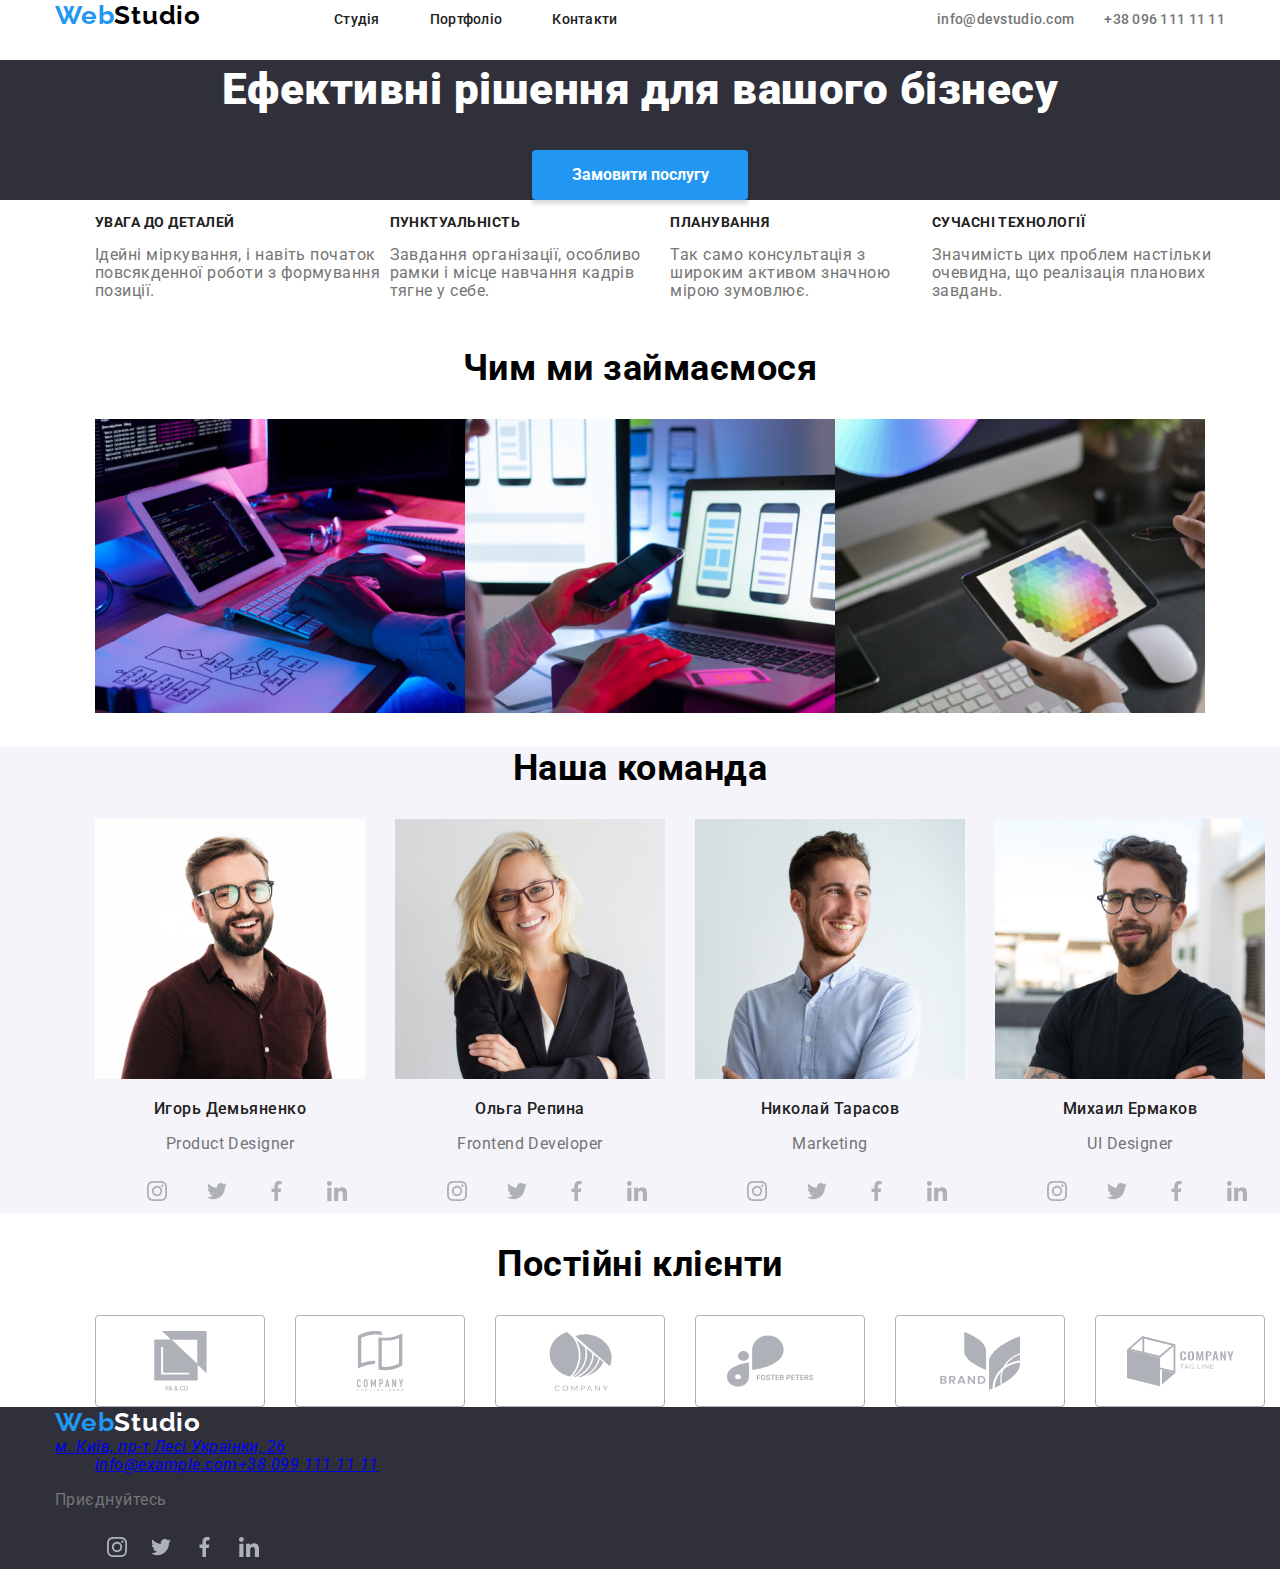
<file: index.html>
<!DOCTYPE html>
<html lang="en">
<head>
    <meta charset="UTF-8">
    <meta http-equiv="X-UA-Compatible" content="IE=edge">
    <meta name="viewport" content="width=device-width, initial-scale=1.0">
    <title>WebStudio</title>
    <link href="https://fonts.googleapis.com/css2?family=Raleway:wght@700&family=Roboto:wght@400;500;700;900&display=swap"
        rel="stylesheet">
    <link rel="stylesheet" href="https://cdnjs.cloudflare.com/ajax/libs/modern-normalize/1.1.0/modern-normalize.min.css">
    <link rel="stylesheet" href="./css/main.css">
</head>
<body>
    <header>
        <div class="container main-nav">
            <nav class="main-nav">
                <a class="logo" href="./index.html"><span class="accent-logo">Web</span>Studio</a>
                <ul class="list header-links">
                    <li class="item"><a class="main-link" href="./index.html">Студія</a></li>
                    <li class="item"><a class="main-link" href="./portfolio.html">Портфоліо</a></li>
                    <li class="item"><a class="main-link" href="">Контакти</a></li>
                </ul>
            </nav>
            <ul class="list contact-list">
                <li class="item"><a class="main-link contact-link" href="mailto:info@devstudio.com">info@devstudio.com</a></li>
                <LI class="item"><a class="main-link contact-link" href="tel:+38 096 111 11 11">+38 096 111 11 11</a></LI>
            </ul>
        </div>
        
    </header>

    <main>
        <section class="hero-section">
            <div class="container">
                <h1 class="hero-title">Ефективні рішення для вашого бізнесу</h1>
                <button class="button">Замовити послугу</button>
            </div>

        </section>

        <section class="section">
           <div class="container">
            <h2 class="hide-title">Переваги </h2>
            <ul class="list">
                <li>
                    <h3 class="adv-title">УВАГА ДО ДЕТАЛЕЙ</h3>
                    <p>Ідейні міркування, і навіть початок повсякденної роботи з формування позиції.</p>
                </li>
                <li>
                    <h3 class="adv-title">ПУНКТУАЛЬНІСТЬ</h3>
                    <p>Завдання організації, особливо рамки і місце навчання кадрів тягне у себе.</p>
                </li>
                <li>
                    <h3 class="adv-title">ПЛАНУВАННЯ</h3>
                    <p>Так само консультація з широким активом значною мірою зумовлює.</p>
                </li>
                <li>
                    <h3 class="adv-title">СУЧАСНІ ТЕХНОЛОГІЇ</h3>
                    <p>Значимість цих проблем настільки очевидна, що реалізація планових завдань.</p>
                </li>
            
            </ul>
           </div>
        </section>
        <section class="section">
            <div class="container">
                <h2 class="section-title">Чим ми займаємося</h2>
                <ul class="list">
                    <li><img src="./images/box1.jpeg" alt="приклад роботи " width="370px"></li>
                    <li><img src="./images/box2.jpeg" alt="приклад роботи" width="370px"></li>
                    <li><img src="./images/box3.jpeg" alt="приклад роботи" width="370px"></li>
                </ul>
            </div>

        </section>

        <section class="section team-section">
            <div class="container">
                <h2 class="section-title">Наша команда</h2>
                <ul class="list team-card">
                    <li class="item">
                        <img src="./images/team_card1.jpeg" alt="" width="270px">
                        <h3 class="team-name">Игорь Демьяненко</h3>
                        <p class="team-position">Product Designer</p>
                        <ul class="list sm-list">
                            <li class="item"><a class="sm-link" href="">
                                    <svg class="sm-svg">
                                        <use href="./images/symbol.svg#icon-instagram" width="20" height="20"></use>
                                    </svg>
                                </a>
                            </li>
                            <li class="item"><a class="sm-link" href="">
                                    <svg class="sm-svg">
                                        <use href="./images/symbol.svg#icon-twitter" width="20" height="20"></use>
                                    </svg>
                                </a>
                            </li>
                            <li class="item"><a class="sm-link" href="">
                                    <svg class="sm-svg">
                                        <use href="./images/symbol.svg#icon-fb" width="20" height="20"></use>
                                    </svg>
                                </a>
                            </li>
                
                            <li class="item"><a class="sm-link" href="">
                                    <svg class="sm-svg">
                                        <use href="./images/symbol.svg#icon-linkedin" width="20" height="20"></use>
                                    </svg>
                                </a>
                            </li>
                        </ul>
                    </li>
                    <li class="item">
                        <img src="./images/team_card2.jpeg" alt="" width="270px">
                        <h3 class="team-name">Ольга Репина</h3>
                        <p class="team-position">Frontend Developer</p>
                        <ul class="list sm-list">
                            <li class="item"><a class="sm-link" href="">
                                    <svg class="sm-svg">
                                        <use href="./images/symbol.svg#icon-instagram"></use>
                                    </svg>
                                </a>
                            </li>
                            <li class="item"><a class="sm-link" href="">
                                    <svg class="sm-svg">
                                        <use href="./images/symbol.svg#icon-twitter"></use>
                                    </svg>
                                </a>
                            </li>
                            <li class="item"><a class="sm-link" href="">
                                    <svg class="sm-svg">
                                        <use href="./images/symbol.svg#icon-fb"></use>
                                    </svg>
                                </a>
                            </li>
                
                            <li class="item"><a class="sm-link" href="">
                                    <svg class="sm-svg">
                                        <use href="./images/symbol.svg#icon-linkedin"></use>
                                    </svg>
                                </a>
                            </li>
                        </ul>
                    </li>
                    <li class="item">
                        <img src="./images/team_card3.jpeg" alt="" width="270px">
                        <h3 class="team-name">Николай Тарасов</h3>
                        <p class="team-position">Marketing</p>
                        <ul class="list sm-list">
                            <li class="item"><a class="sm-link" href="">
                                    <svg class="sm-svg">
                                        <use href="./images/symbol.svg#icon-instagram"></use>
                                    </svg>
                                </a>
                            </li>
                            <li class="item"><a class="sm-link" href="">
                                    <svg class="sm-svg">
                                        <use href="./images/symbol.svg#icon-twitter"></use>
                                    </svg>
                                </a>
                            </li>
                            <li class="item"><a class="sm-link" href="">
                                    <svg class="sm-svg">
                                        <use href="./images/symbol.svg#icon-fb"></use>
                                    </svg>
                                </a>
                            </li>
                
                            <li class="item"><a class="sm-link" href="">
                                    <svg class="sm-svg">
                                        <use href="./images/symbol.svg#icon-linkedin"></use>
                                    </svg>
                                </a>
                            </li>
                        </ul>
                    </li>
                    <li class="item">
                        <img src="./images/team_card4.jpeg" alt="" width="270px">
                        <h3 class="team-name">Михаил Ермаков</h3>
                        <p class="team-position">UI Designer</p>
                        <ul class="list sm-list">
                            <li class="item"><a class="sm-link" href="">
                                    <svg class="sm-svg">
                                        <use href="./images/symbol.svg#icon-instagram"></use>
                                    </svg>
                                </a>
                            </li>
                            <li class="item"><a class="sm-link" href="">
                                    <svg class="sm-svg">
                                        <use href="./images/symbol.svg#icon-twitter"></use>
                                    </svg>
                                </a>
                            </li>
                            <li class="item"><a class="sm-link" href="">
                                    <svg class="sm-svg">
                                        <use href="./images/symbol.svg#icon-fb"></use>
                                    </svg>
                                </a>
                            </li>
                
                            <li class="item"><a class="sm-link" href="">
                                    <svg class="sm-svg">
                                        <use href="./images/symbol.svg#icon-linkedin"></use>
                                    </svg>
                                </a>
                            </li>
                        </ul>
                    </li>
                </ul>
            </div>
        </section>

        <section class="section">
            <div class="container">
                <h2 class="section-title">Постійні клієнти</h2>
                <ul class="list company-list">
                    <li class="item">
                        <a class="company-link" href="">
                            <svg class="company-icon">
                                <use href="./images/symbol.svg#icon-company1" width="107px" hight="60px"></use>
                            </svg>
                        </a>
                    </li>
                    <li class="item">
                        <a class="company-link" href="">
                            <svg class="company-icon">
                                <use href="./images/symbol.svg#icon-company2" width="107px" hight="60px"></use>
                            </svg>
                        </a>
                    </li>
                    <li class="item">
                        <a class="company-link" href="">
                            <svg class="company-icon">
                                <use href="./images/symbol.svg#icon-company3" width="107px" hight="60px"></use>
                            </svg>
                        </a>
                    </li>
                    <li class="item">
                        <a class="company-link" href="">
                            <svg class="company-icon">
                                <use href="./images/symbol.svg#icon-company4" width="107px" hight="60px"></use>
                            </svg>
                        </a>
                    </li>
                    <li class="item">
                        <a class="company-link" href="">
                            <svg class="company-icon">
                                <use href="./images/symbol.svg#icon-company5" width="107px" hight="60px"></use>
                            </svg>
                        </a>
                    </li>
                    <li class="item">
                        <a class="company-link" href="">
                            <svg class="company-icon">
                                <use href="./images/symbol.svg#icon-company6" width="107px" hight="60px"></use>
                            </svg>
                        </a>
                    </li>
                </ul>
            </div>
        </section>
    </main>

    <footer class="footer">
        <div class="container">
            <a class="logo footer-logo" href="./index.html"> <span class="accent-logo">Web</span>Studio</a>
            <address>
                <a href="https://goo.gl/maps/QK5zorAn8Yu78JFf7?coh=178572&entry=tt">м. Київ, пр-т Лесі Українки, 26</a>
                <ul class="list">
                    <li>
                        <a href="mailto:info@example.com">info@example.com</a>
                    </li>
                    <li>
                        <a href="tel:+38 099 111 11 11">+38 099 111 11 11</a>
                    </li>
                </ul>
            </address>
            
            <p>Приєднуйтесь</p>
            <ul class="list">
                <li class="item"><a class="sm-link" href="">
                        <svg class="sm-svg">
                            <use href="./images/symbol.svg#icon-instagram" width="20px" hight="20px"></use>
                        </svg>
                    </a>
                </li>
                <li class="item"><a class="sm-link" href="">
                        <svg class="sm-svg">
                            <use href="./images/symbol.svg#icon-twitter" width="20px" hight="20px"></use>
                        </svg>
                    </a>
                </li>
                <li class="item"><a class="sm-link" href="">
                        <svg class="sm-svg">
                            <use href="./images/symbol.svg#icon-fb" width="20px" hight="20px"></use>
                        </svg>
                    </a>
                </li>
            
                <li class="item"><a class="sm-link" href="">
                        <svg class="sm-svg">
                            <use href="./images/symbol.svg#icon-linkedin" width="20px" hight="20px"></use>
                        </svg>
                    </a>
                </li>
            </ul>

        </div>
    </footer>

    
</body>
</html>
</file>
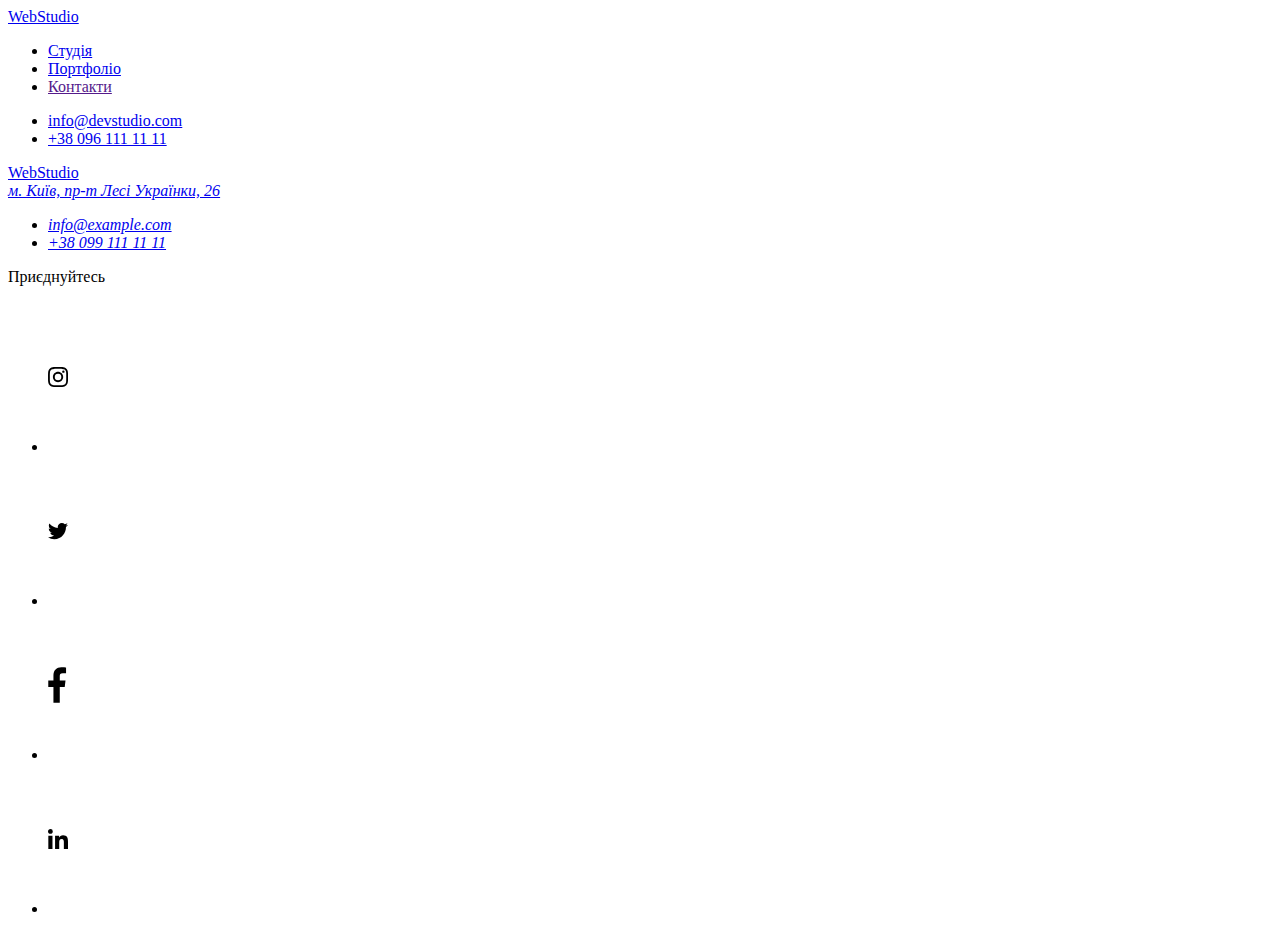
<file: portfolio.html>
<!DOCTYPE html>
<html lang="en">
<head>
    <meta charset="UTF-8">
    <meta http-equiv="X-UA-Compatible" content="IE=edge">
    <meta name="viewport" content="width=device-width, initial-scale=1.0">
    <title>WebStudio</title>
</head>
<body>
    <header>
        <a href="./index.html">WebStudio</a>
        <ul>
            <li><a href="./index.html">Студія</a></li>
            <li><a href="./portfolio.html">Портфоліо</a></li>
            <li><a href="">Контакти</a></li>
        </ul>
        <ul>
            <li><a href="mailto:info@devstudio.com">info@devstudio.com</a></li>
            <LI><a href="tel:+38 096 111 11 11">+38 096 111 11 11</a></LI>
        </ul>
    </header>
</body>
<footer>
    <a href="./index.html">WebStudio</a>
    <address>
        <a href="https://goo.gl/maps/QK5zorAn8Yu78JFf7?coh=178572&entry=tt">м. Київ, пр-т Лесі Українки, 26</a>
        <ul>
            <li>
                <a href="mailto:info@example.com">info@example.com</a>
            </li>
            <li>
                <a href="tel:+38 099 111 11 11">+38 099 111 11 11</a>
            </li>
        </ul>
    </address>

    <p>Приєднуйтесь</p>
    <ul>
        <li><a href="">
                <svg>
                    <use href="./images/symbol.svg#icon-instagram" width="20px" hight="20px"></use>
                </svg>
            </a>
        </li>
        <li><a href="">
                <svg>
                    <use href="./images/symbol.svg#icon-twitter" width="20px" hight="20px"></use>
                </svg>
            </a>
        </li>
        <li><a href="">
                <svg>
                    <use href="./images/symbol.svg#icon-fb" width="20px" hight="20px"></use>
                </svg>
            </a>
        </li>

        <li><a href="">
                <svg>
                    <use href="./images/symbol.svg#icon-linkedin" width="20px" hight="20px"></use>
                </svg>
            </a>
        </li>
    </ul>

</footer>

</html>
</file>
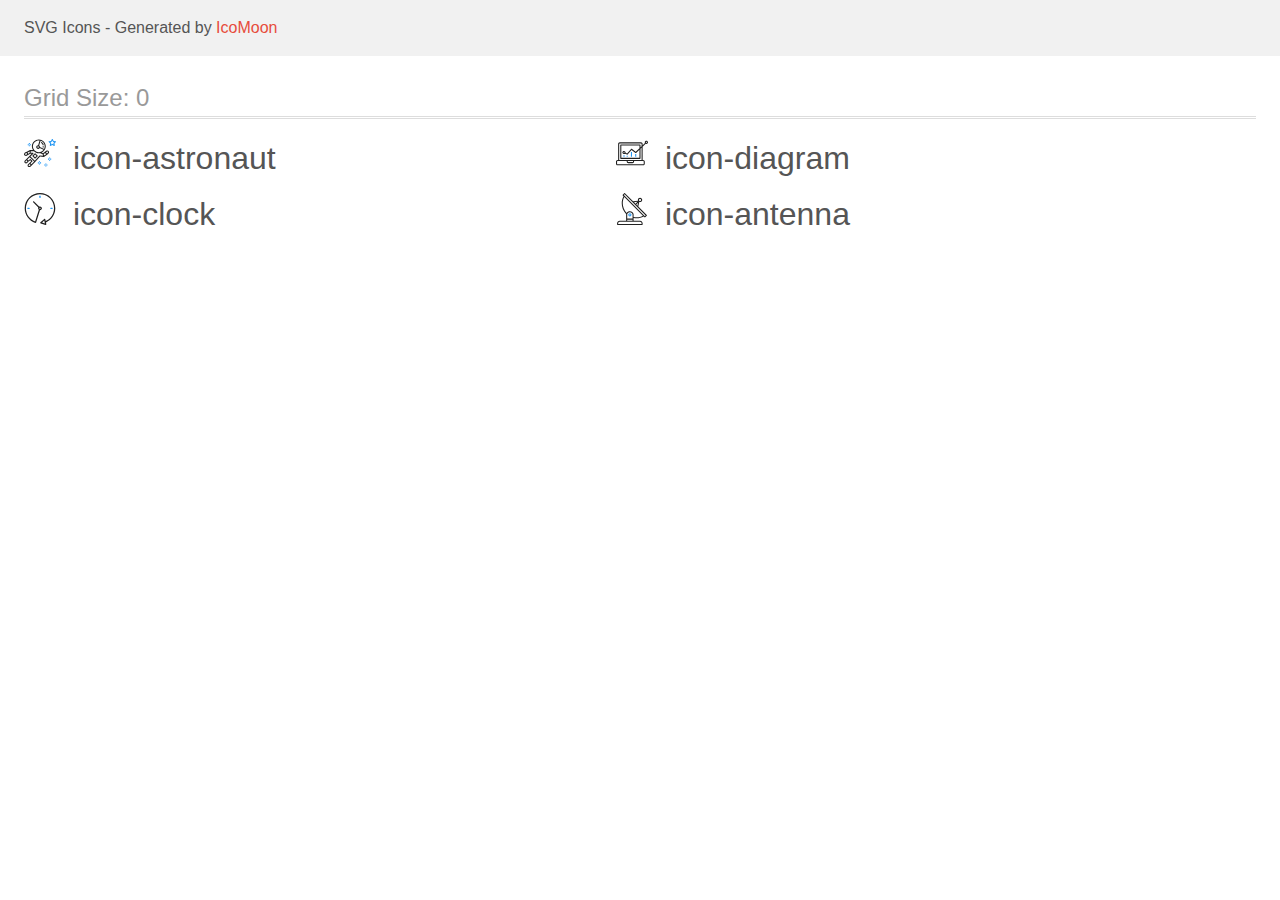
<file: images/icomoon2/demo.html>
<!doctype html>
<html>
<head>
    <title>IcoMoon - SVG Icons</title>
    <meta charset="utf-8">
    <meta name="viewport" content="width=device-width, initial-scale=1">
    <link rel="stylesheet" href="demo-files/demo.css">
    <link rel="stylesheet" href="style.css">
</head>
<body>
<svg aria-hidden="true" style="position: absolute; width: 0; height: 0; overflow: hidden;" version="1.1" xmlns="http://www.w3.org/2000/svg" xmlns:xlink="http://www.w3.org/1999/xlink">
<defs>
<symbol id="icon-astronaut" viewBox="0 0 32 32">
<path fill="#2196f3" style="fill: var(--color1, #2196f3)" d="M31.974 4.524c-0.063-0.193-0.229-0.333-0.43-0.363l-1.91-0.278-0.855-1.731c-0.179-0.365-0.777-0.365-0.956 0l-0.855 1.731-1.91 0.278c-0.201 0.029-0.367 0.17-0.431 0.363-0.062 0.193-0.011 0.405 0.135 0.547l1.383 1.348-0.326 1.903c-0.034 0.2 0.048 0.402 0.212 0.522 0.166 0.121 0.382 0.135 0.562 0.040l1.709-0.899 1.709 0.899c0.078 0.041 0.164 0.061 0.249 0.061 0.11 0 0.221-0.034 0.314-0.102 0.164-0.119 0.246-0.322 0.212-0.522l-0.326-1.903 1.383-1.348c0.145-0.142 0.197-0.354 0.135-0.547zM29.511 5.851c-0.125 0.122-0.183 0.299-0.153 0.472l0.191 1.114-1-0.526c-0.078-0.041-0.163-0.061-0.249-0.061s-0.17 0.020-0.249 0.061l-1.001 0.526 0.191-1.114c0.030-0.173-0.028-0.349-0.153-0.472l-0.81-0.789 1.119-0.163c0.174-0.025 0.324-0.134 0.402-0.292l0.5-1.013 0.5 1.013c0.078 0.157 0.228 0.267 0.402 0.292l1.119 0.163-0.809 0.789z"></path>
<path fill="#2196f3" style="fill: var(--color1, #2196f3)" d="M26.133 20.522h-1.067v1.067h1.067v-1.067z"></path>
<path fill="#2196f3" style="fill: var(--color1, #2196f3)" d="M26.133 22.656h-1.067v1.067h1.067v-1.067z"></path>
<path fill="#2196f3" style="fill: var(--color1, #2196f3)" d="M27.2 21.589h-1.067v1.067h1.067v-1.067z"></path>
<path fill="#2196f3" style="fill: var(--color1, #2196f3)" d="M25.067 21.589h-1.067v1.067h1.067v-1.067z"></path>
<path fill="#2196f3" style="fill: var(--color1, #2196f3)" d="M22.4 26.389h-1.067v1.067h1.067v-1.067z"></path>
<path fill="#2196f3" style="fill: var(--color1, #2196f3)" d="M22.4 28.522h-1.067v1.067h1.067v-1.067z"></path>
<path fill="#2196f3" style="fill: var(--color1, #2196f3)" d="M23.467 27.456h-1.067v1.067h1.067v-1.067z"></path>
<path fill="#2196f3" style="fill: var(--color1, #2196f3)" d="M21.333 27.456h-1.067v1.067h1.067v-1.067z"></path>
<path fill="#2196f3" style="fill: var(--color1, #2196f3)" d="M16 24.256h-1.067v1.067h1.067v-1.067z"></path>
<path fill="#2196f3" style="fill: var(--color1, #2196f3)" d="M16 26.389h-1.067v1.067h1.067v-1.067z"></path>
<path fill="#2196f3" style="fill: var(--color1, #2196f3)" d="M17.067 25.322h-1.067v1.067h1.067v-1.067z"></path>
<path fill="#2196f3" style="fill: var(--color1, #2196f3)" d="M14.933 25.322h-1.067v1.067h1.067v-1.067z"></path>
<path fill="#2196f3" style="fill: var(--color1, #2196f3)" d="M5.867 6.122h-1.067v1.067h1.067v-1.067z"></path>
<path fill="#2196f3" style="fill: var(--color1, #2196f3)" d="M5.867 8.255h-1.067v1.067h1.067v-1.067z"></path>
<path fill="#2196f3" style="fill: var(--color1, #2196f3)" d="M6.933 7.189h-1.067v1.067h1.067v-1.067z"></path>
<path fill="#2196f3" style="fill: var(--color1, #2196f3)" d="M4.8 7.189h-1.067v1.067h1.067v-1.067z"></path>
<path fill="#212121" style="fill: var(--color2, #212121)" d="M24.715 14.159c-0.287-0.388-0.709-0.637-1.188-0.705-0.481-0.068-0.956 0.058-1.34 0.352l-1.252 0.96-1.898 1.417-1.358-0.541c2.421-1.086 4.114-3.508 4.114-6.32 0-3.823-3.123-6.933-6.961-6.933s-6.961 3.11-6.961 6.933c0 1.386 0.414 2.674 1.12 3.758l-2.764-0.024c-0.002 0-0.003 0-0.005 0-0.009 0-0.015 0.004-0.023 0.005-0.053 0.002-0.105 0.013-0.155 0.031-0.013 0.005-0.026 0.008-0.038 0.013-0.006 0.003-0.013 0.003-0.019 0.006l-3.233 1.596c-0.001 0-0.001 0-0.001 0.001l-1.893 0.911c-0.021 0.009-0.042 0.021-0.063 0.035-0.755 0.502-1.012 1.489-0.598 2.295 0.22 0.429 0.595 0.745 1.056 0.889 0.178 0.055 0.359 0.083 0.539 0.083 0.29 0 0.577-0.071 0.839-0.211l1.388-0.738 2.264-1.169 1.357-0.008-5.442 5.416c-0.001 0.001-0.001 0.001-0.002 0.001l-1.339 1.333c-0.316 0.315-0.49 0.732-0.49 1.178s0.174 0.863 0.49 1.179c0.325 0.323 0.752 0.485 1.179 0.485s0.854-0.162 1.18-0.485l1.314-1.309 1.741-1.3 0.901 0.897-1.762 1.754c-0 0.001-0.001 0.001-0.002 0.001l-1.339 1.333c-0.316 0.315-0.49 0.732-0.49 1.178s0.174 0.863 0.49 1.179c0.325 0.323 0.753 0.485 1.18 0.485s0.855-0.162 1.18-0.485l3.482-3.467c0.001-0.001 0.001-0.001 0.001-0.002l1.010-1-0.004-0.004c0.006-0.006 0.015-0.009 0.022-0.015l5.166-5.658 3.471 0.494c0.025 0.004 0.050 0.005 0.075 0.005 0.065 0 0.127-0.015 0.187-0.038 0.018-0.006 0.033-0.015 0.050-0.023 0.019-0.010 0.039-0.015 0.058-0.027l3.213-2.133c0.012-0.008 0.018-0.021 0.029-0.029 0.013-0.010 0.029-0.014 0.041-0.026l1.271-1.191c0.662-0.62 0.753-1.635 0.212-2.362zM2.13 17.77c-0.173 0.093-0.37 0.111-0.558 0.052-0.187-0.058-0.338-0.186-0.427-0.358-0.161-0.314-0.068-0.695 0.214-0.902l1.314-0.632 0.449 1.312-0.992 0.528zM5.628 15.942l-1.548 0.8-0.439-1.283 2.027-1.001-0.040 1.484zM20.727 9.322c0 0.918-0.219 1.785-0.599 2.559l-4.181-1.899c-0.044-0.573-0.341-1.075-0.788-1.388l1.464-4.86c2.378 0.756 4.105 2.974 4.105 5.588zM8.938 9.322c0-3.235 2.644-5.867 5.894-5.867 0.253 0 0.5 0.021 0.745 0.052l-1.432 4.754c-0.019-0.001-0.037-0.006-0.057-0.006-1.033 0-1.873 0.837-1.873 1.867s0.84 1.867 1.873 1.867c0.694 0 1.294-0.383 1.618-0.945l3.862 1.755c-1.075 1.446-2.795 2.39-4.737 2.39-3.25 0-5.894-2.632-5.894-5.867zM14.894 10.122c0 0.441-0.362 0.8-0.806 0.8s-0.806-0.359-0.806-0.8c0-0.441 0.362-0.8 0.806-0.8s0.806 0.359 0.806 0.8zM2.465 25.146c-0.236 0.234-0.619 0.234-0.854 0.001-0.114-0.114-0.176-0.263-0.176-0.423s0.062-0.309 0.176-0.421l0.962-0.958 0.851 0.848-0.959 0.955zM5.679 28.88c-0.236 0.234-0.619 0.235-0.855 0.001-0.114-0.114-0.176-0.263-0.176-0.423s0.062-0.309 0.176-0.421l0.963-0.959 0.852 0.848-0.96 0.955zM9.16 25.411c-0.001 0-0.001 0-0.002 0.001l-1.765 1.76-0.852-0.848 1.763-1.755c0 0 0 0 0-0s0.001-0.001 0.002-0.001c0.040-0.040 0.065-0.088 0.090-0.135 0.007-0.014 0.020-0.026 0.026-0.040 0.017-0.041 0.019-0.085 0.026-0.129 0.003-0.025 0.014-0.047 0.014-0.073 0-0.036-0.013-0.070-0.020-0.106-0.006-0.032-0.006-0.065-0.019-0.095-0.020-0.050-0.055-0.094-0.091-0.138-0.010-0.012-0.014-0.027-0.025-0.038 0 0 0 0-0.001 0s-0.001-0.002-0.001-0.002l-1.607-1.6c-0.017-0.017-0.039-0.024-0.058-0.038-0.028-0.022-0.055-0.042-0.087-0.058-0.030-0.015-0.061-0.024-0.093-0.033-0.034-0.010-0.067-0.017-0.103-0.020-0.033-0.002-0.063 0.001-0.095 0.005-0.036 0.004-0.069 0.009-0.104 0.020-0.034 0.011-0.063 0.027-0.094 0.045-0.020 0.011-0.042 0.015-0.061 0.029l-1.773 1.324-0.901-0.897 2.399-2.386 4.361 4.289-0.928 0.919zM15.979 18.394c-0.015-0.002-0.030 0.004-0.045 0.003-0.039-0.002-0.076 0.001-0.115 0.007-0.030 0.005-0.059 0.011-0.088 0.021-0.034 0.012-0.065 0.028-0.097 0.047-0.030 0.018-0.057 0.037-0.083 0.061-0.013 0.011-0.028 0.017-0.040 0.029l-4.698 5.146-4.328-4.257 2.833-2.818c0.209-0.208 0.21-0.546 0.002-0.755-0.105-0.105-0.243-0.157-0.381-0.156v-0.001l-2.219 0.013 0.028-1.607 3.104 0.027c1.265 1.294 3.029 2.101 4.981 2.101 0.437 0 0.864-0.045 1.279-0.123 0.040 0.032 0.079 0.065 0.13 0.085l2.41 0.96 0.152 0.758 0.178 0.885-3.003-0.427zM20.020 18.572l-0.313-1.558 1.446-1.080 0.947 1.257-2.080 1.381zM23.774 15.741l-0.838 0.785-0.931-1.236 0.831-0.637c0.155-0.119 0.351-0.168 0.543-0.143 0.193 0.027 0.364 0.128 0.48 0.284 0.217 0.292 0.18 0.699-0.085 0.947z"></path>
<path fill="#212121" style="fill: var(--color2, #212121)" d="M13.602 18.544l-2.143-2.133c-0.207-0.207-0.545-0.207-0.753 0l-2.142 2.133c-0.1 0.101-0.157 0.236-0.157 0.378s0.056 0.278 0.157 0.378l2.142 2.133c0.104 0.103 0.241 0.155 0.377 0.155s0.273-0.052 0.376-0.155l2.143-2.133c0.1-0.1 0.157-0.236 0.157-0.378s-0.057-0.278-0.157-0.378zM11.083 20.303l-1.387-1.381 1.387-1.381 1.387 1.381-1.387 1.381z"></path>
<path fill="#212121" style="fill: var(--color2, #212121)" d="M17.164 5.071l-0.258 1.036c0.071 0.018 1.738 0.452 1.738 2.149h1.067c-0-2.017-1.666-2.965-2.547-3.185z"></path>
<path fill="#212121" style="fill: var(--color2, #212121)" d="M19.711 9.322h-1.067v1.067h1.067v-1.067z"></path>
</symbol>
<symbol id="icon-diagram" viewBox="0 0 32 32">
<path fill="#2196f3" style="fill: var(--color1, #2196f3)" d="M14.925 14.965h1.066v4.798h-1.066v-4.797z"></path>
<path fill="#2196f3" style="fill: var(--color1, #2196f3)" d="M19.19 17.097h1.066v2.665h-1.066v-2.665z"></path>
<path fill="#2196f3" style="fill: var(--color1, #2196f3)" d="M10.661 18.696h1.066v1.066h-1.066v-1.066z"></path>
<path fill="#2196f3" style="fill: var(--color1, #2196f3)" d="M7.463 18.163h1.066v1.599h-1.066v-1.599z"></path>
<path fill="#212121" style="fill: var(--color2, #212121)" d="M1.599 28.291h25.587c0.883 0 1.599-0.716 1.599-1.599v-2.132c0-0.883-0.716-1.599-1.599-1.599h-0.533v-13.293l3.028-2.868c0.703 0.346 1.553 0.136 2.013-0.499s0.396-1.508-0.152-2.068-1.42-0.644-2.065-0.198c-0.644 0.446-0.873 1.292-0.542 2.002l-2.281 2.163v-1.23c0-0.883-0.716-1.599-1.599-1.599h-21.322c-0.883 0-1.599 0.716-1.599 1.599v15.992h-0.533c-0.883 0-1.599 0.716-1.599 1.599v2.132c0 0.883 0.716 1.599 1.599 1.599zM30.384 4.837c0.294 0 0.533 0.239 0.533 0.533s-0.239 0.533-0.533 0.533c-0.294 0-0.533-0.239-0.533-0.533s0.239-0.533 0.533-0.533zM3.198 6.969c0-0.294 0.239-0.533 0.533-0.533h21.322c0.294 0 0.533 0.239 0.533 0.533v2.239l-1.066 1.013v-2.186c0-0.294-0.239-0.533-0.533-0.533h-19.19c-0.294 0-0.533 0.239-0.533 0.533v13.326c0 0.294 0.239 0.533 0.533 0.533h19.19c0.294 0 0.533-0.239 0.533-0.533v-9.674l1.066-1.010v12.284h-22.388v-15.992zM7.996 13.899c-0.721-0.002-1.354 0.478-1.546 1.174s0.105 1.433 0.725 1.801c0.62 0.368 1.41 0.276 1.928-0.226l1.853 0.93c0.215 0.108 0.476 0.057 0.636-0.123l3.939-4.431 3.872 2.901c0.208 0.156 0.498 0.139 0.686-0.039l3.365-3.188v8.131h-18.124v-12.26h18.124v2.66l-3.771 3.572-3.904-2.927c-0.222-0.166-0.534-0.135-0.718 0.072l-3.993 4.493-1.493-0.746c0.011-0.064 0.018-0.129 0.020-0.193 0-0.883-0.716-1.599-1.599-1.599zM8.529 15.498c0 0.294-0.239 0.533-0.533 0.533s-0.533-0.239-0.533-0.533c0-0.294 0.239-0.533 0.533-0.533s0.533 0.239 0.533 0.533zM11.727 24.027h5.331v0.533c0 0.294-0.239 0.533-0.533 0.533h-4.264c-0.294 0-0.533-0.239-0.533-0.533v-0.533zM1.066 24.56c0-0.294 0.239-0.533 0.533-0.533h9.062v0.533c0 0.883 0.716 1.599 1.599 1.599h4.264c0.883 0 1.599-0.716 1.599-1.599v-0.533h9.062c0.294 0 0.533 0.239 0.533 0.533v2.132c0 0.294-0.239 0.533-0.533 0.533h-25.587c-0.294 0-0.533-0.239-0.533-0.533v-2.132z"></path>
</symbol>
<symbol id="icon-clock" viewBox="0 0 32 32">
<path fill="#212121" style="fill: var(--color2, #212121)" d="M31.297 15.301c-0.002-8.452-6.855-15.303-15.308-15.301s-15.303 6.855-15.301 15.308c0.001 6.658 4.307 12.551 10.649 14.576 0.061 0.019 0.124 0.029 0.187 0.029 0.121-0 0.239-0.032 0.342-0.094 0.135-0.080 0.236-0.207 0.283-0.356l3.865-12.25c1.057-0.005 1.909-0.866 1.903-1.923s-0.866-1.909-1.923-1.903c-0.284 0.001-0.565 0.067-0.82 0.191l-5.106-5.107c-0.253-0.245-0.657-0.238-0.902 0.016-0.239 0.247-0.239 0.639 0 0.886l5.103 5.109c-0.392 0.799-0.168 1.764 0.536 2.309l-3.683 11.673c-7.278-2.681-11.004-10.754-8.323-18.032s10.754-11.004 18.032-8.323 11.004 10.754 8.323 18.032c-1.31 3.556-4.001 6.431-7.462 7.973l-0.398-1.874c-0.073-0.344-0.411-0.565-0.756-0.492-0.109 0.023-0.209 0.074-0.292 0.148l-3.837 3.426c-0.263 0.234-0.287 0.637-0.052 0.9 0.076 0.085 0.174 0.149 0.283 0.184l4.899 1.563c0.335 0.108 0.694-0.077 0.802-0.412 0.034-0.106 0.040-0.219 0.017-0.328l-0.391-1.839c5.664-2.388 9.342-7.942 9.329-14.089zM15.992 14.664c0.352 0 0.638 0.286 0.638 0.638s-0.286 0.638-0.638 0.638c-0.352 0-0.638-0.285-0.638-0.638s0.285-0.638 0.638-0.638zM18.093 29.528l2.184-1.948 0.603 2.84-2.787-0.892z"></path>
<path fill="#2196f3" style="fill: var(--color1, #2196f3)" d="M15.354 3.185v1.275c0 0.352 0.285 0.638 0.638 0.638s0.638-0.285 0.638-0.638v-1.275c0-0.352-0.286-0.638-0.638-0.638s-0.638 0.286-0.638 0.638z"></path>
<path fill="#2196f3" style="fill: var(--color1, #2196f3)" d="M3.876 14.664c-0.352 0-0.638 0.286-0.638 0.638s0.285 0.638 0.638 0.638h1.275c0.352 0 0.638-0.285 0.638-0.638s-0.285-0.638-0.638-0.638h-1.275z"></path>
<path fill="#2196f3" style="fill: var(--color1, #2196f3)" d="M28.108 15.939c0.352 0 0.638-0.285 0.638-0.638s-0.285-0.638-0.638-0.638h-1.275c-0.352 0-0.638 0.286-0.638 0.638s0.286 0.638 0.638 0.638h1.275z"></path>
</symbol>
<symbol id="icon-antenna" viewBox="0 0 32 32">
<path fill="#212121" style="fill: var(--color2, #212121)" d="M30.773 22.098l-8.443-8.505 0.937-4.615c0.242 0.094 0.499 0.144 0.758 0.146h0.006c1.192 0.014 2.17-0.941 2.184-2.133s-0.941-2.17-2.133-2.184c-1.192-0.014-2.17 0.941-2.184 2.133-0.003 0.255 0.039 0.509 0.125 0.749l-4.96 0.605-8.091-8.133c-0.099-0.101-0.235-0.159-0.377-0.16-0.14 0.001-0.274 0.056-0.373 0.155l-1.513 1.504c-0.208 0.208-0.208 0.546 0 0.754l0.814 0.826c-3.153 5.798-2.129 12.978 2.519 17.663 0.043 0.041 0.092 0.074 0.146 0.098-0.034 0.18-0.051 0.364-0.052 0.547v6.187h-6.4c-1.472 0.002-2.665 1.195-2.667 2.667v1.067c0 0.295 0.239 0.533 0.533 0.533h24.533c0.295 0 0.533-0.239 0.533-0.533v-1.067c-0.002-1.472-1.195-2.665-2.667-2.667h-6.4v-2.742c1.003 0.21 2.024 0.317 3.049 0.32 2.458-0.003 4.877-0.615 7.040-1.783l0.818 0.823c0.099 0.101 0.235 0.159 0.377 0.16 0.14-0.001 0.274-0.056 0.373-0.155l1.513-1.504c0.208-0.208 0.208-0.546 0-0.754zM23.28 6.233c0.418-0.415 1.093-0.414 1.508 0.004s0.414 1.093-0.004 1.508c-0.2 0.199-0.47 0.31-0.752 0.31h-0.003c-0.589-0.003-1.064-0.483-1.061-1.072 0.002-0.282 0.115-0.552 0.314-0.751h-0.002zM22.024 9.738l-0.598 2.946-1.175-1.182 1.774-1.763zM21.419 8.836l-1.92 1.909-1.485-1.493 3.405-0.415zM24.004 28.8c0.884 0 1.6 0.716 1.6 1.6v0.533h-23.467v-0.533c0-0.884 0.716-1.6 1.6-1.6h20.267zM16.537 26.667v1.067h-5.333v-1.067h5.333zM11.204 25.6v-4.053c0-1.294 1.196-2.347 2.667-2.347s2.667 1.053 2.667 2.347v4.053h-5.333zM17.604 23.904v-2.357c0-1.882-1.675-3.413-3.733-3.413-1.331-0.020-2.576 0.657-3.281 1.786-4.058-4.274-4.971-10.645-2.279-15.887l18.602 18.708c-2.872 1.461-6.165 1.873-9.309 1.163zM28.893 23.22l-21.057-21.181 0.755-0.752 7.935 7.98c0.004 0 0.006 0.007 0.010 0.010l13.115 13.191-0.757 0.752z"></path>
<path fill="#2196f3" style="fill: var(--color1, #2196f3)" d="M13.876 20.267h-0.005c-0.884-0.001-1.601 0.714-1.602 1.598s0.714 1.601 1.598 1.602h0.005c0.884 0.001 1.601-0.714 1.602-1.598s-0.714-1.601-1.598-1.602zM14.249 22.245c-0.1 0.1-0.236 0.156-0.378 0.155-0.295-0.002-0.532-0.242-0.531-0.536 0.001-0.141 0.057-0.276 0.157-0.375s0.233-0.154 0.373-0.155c0.295 0.002 0.532 0.241 0.53 0.536-0.001 0.141-0.057 0.276-0.157 0.375h0.005z"></path>
</symbol>
</defs>
</svg>

<header class="bgc1 clearfix">
<div class="mhl">
    <p>SVG Icons - Generated by <a href="https://icomoon.io/app">IcoMoon</a></p>
</div>
</header>
    <div class="clearfix mhl ptl">
        <h1 class="mvm mtn fgc1">Grid Size: 0</h1>
        <div class="glyph fs1">
            <div class="clearfix pbs">
                <svg class="icon icon-astronaut"><use xlink:href="#icon-astronaut"></use></svg><span class="name"> icon-astronaut</span>
            </div>
        </div>
        <div class="glyph fs1">
            <div class="clearfix pbs">
                <svg class="icon icon-diagram"><use xlink:href="#icon-diagram"></use></svg><span class="name"> icon-diagram</span>
            </div>
        </div>
        <div class="glyph fs1">
            <div class="clearfix pbs">
                <svg class="icon icon-clock"><use xlink:href="#icon-clock"></use></svg><span class="name"> icon-clock</span>
            </div>
        </div>
        <div class="glyph fs1">
            <div class="clearfix pbs">
                <svg class="icon icon-antenna"><use xlink:href="#icon-antenna"></use></svg><span class="name"> icon-antenna</span>
            </div>
        </div>
  </div>
<script defer src="svgxuse.js"></script>
</body>
</html>
</file>
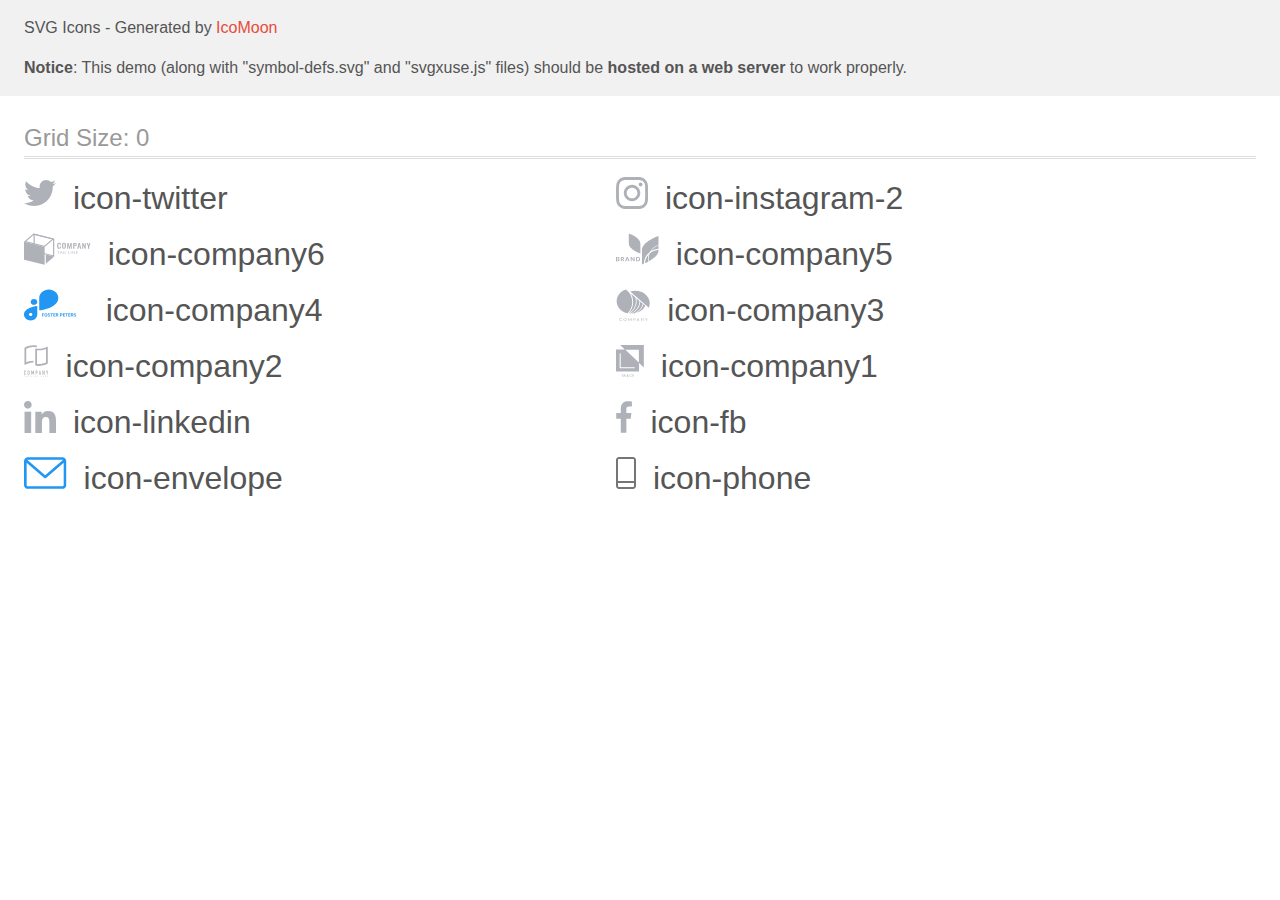
<file: images/svg/icomoon/demo-external-svg.html>
<!doctype html>
<html>
<head>
    <title>IcoMoon - SVG Icons</title>
    <meta charset="utf-8">
    <meta name="viewport" content="width=device-width, initial-scale=1">
    <link rel="stylesheet" href="demo-files/demo.css">
    <link rel="stylesheet" href="style.css">
</head>
<body>
<header class="bgc1 clearfix">
<div class="mhl">
    <p>SVG Icons - Generated by <a href="https://icomoon.io/app">IcoMoon</a></p><p><strong>Notice</strong>: This demo (along with "symbol-defs.svg" and "svgxuse.js" files) should be <b>hosted on a web server</b> to work properly.</p>
</div>
</header>
    <div class="clearfix mhl ptl">
        <h1 class="mvm mtn fgc1">Grid Size: 0</h1>
        <div class="glyph fs1">
            <div class="clearfix pbs">
                <svg class="icon icon-twitter"><use xlink:href="symbol-defs.svg#icon-twitter"></use></svg><span class="name"> icon-twitter</span>
            </div>
        </div>
        <div class="glyph fs1">
            <div class="clearfix pbs">
                <svg class="icon icon-instagram-2"><use xlink:href="symbol-defs.svg#icon-instagram-2"></use></svg><span class="name"> icon-instagram-2</span>
            </div>
        </div>
        <div class="glyph fs1">
            <div class="clearfix pbs">
                <svg class="icon icon-company6"><use xlink:href="symbol-defs.svg#icon-company6"></use></svg><span class="name"> icon-company6</span>
            </div>
        </div>
        <div class="glyph fs1">
            <div class="clearfix pbs">
                <svg class="icon icon-company5"><use xlink:href="symbol-defs.svg#icon-company5"></use></svg><span class="name"> icon-company5</span>
            </div>
        </div>
        <div class="glyph fs1">
            <div class="clearfix pbs">
                <svg class="icon icon-company4"><use xlink:href="symbol-defs.svg#icon-company4"></use></svg><span class="name"> icon-company4</span>
            </div>
        </div>
        <div class="glyph fs1">
            <div class="clearfix pbs">
                <svg class="icon icon-company3"><use xlink:href="symbol-defs.svg#icon-company3"></use></svg><span class="name"> icon-company3</span>
            </div>
        </div>
        <div class="glyph fs1">
            <div class="clearfix pbs">
                <svg class="icon icon-company2"><use xlink:href="symbol-defs.svg#icon-company2"></use></svg><span class="name"> icon-company2</span>
            </div>
        </div>
        <div class="glyph fs1">
            <div class="clearfix pbs">
                <svg class="icon icon-company1"><use xlink:href="symbol-defs.svg#icon-company1"></use></svg><span class="name"> icon-company1</span>
            </div>
        </div>
        <div class="glyph fs1">
            <div class="clearfix pbs">
                <svg class="icon icon-linkedin"><use xlink:href="symbol-defs.svg#icon-linkedin"></use></svg><span class="name"> icon-linkedin</span>
            </div>
        </div>
        <div class="glyph fs1">
            <div class="clearfix pbs">
                <svg class="icon icon-fb"><use xlink:href="symbol-defs.svg#icon-fb"></use></svg><span class="name"> icon-fb</span>
            </div>
        </div>
        <div class="glyph fs1">
            <div class="clearfix pbs">
                <svg class="icon icon-envelope"><use xlink:href="symbol-defs.svg#icon-envelope"></use></svg><span class="name"> icon-envelope</span>
            </div>
        </div>
        <div class="glyph fs1">
            <div class="clearfix pbs">
                <svg class="icon icon-phone"><use xlink:href="symbol-defs.svg#icon-phone"></use></svg><span class="name"> icon-phone</span>
            </div>
        </div>
  </div>
<script defer src="svgxuse.js"></script>
</body>
</html>
</file>
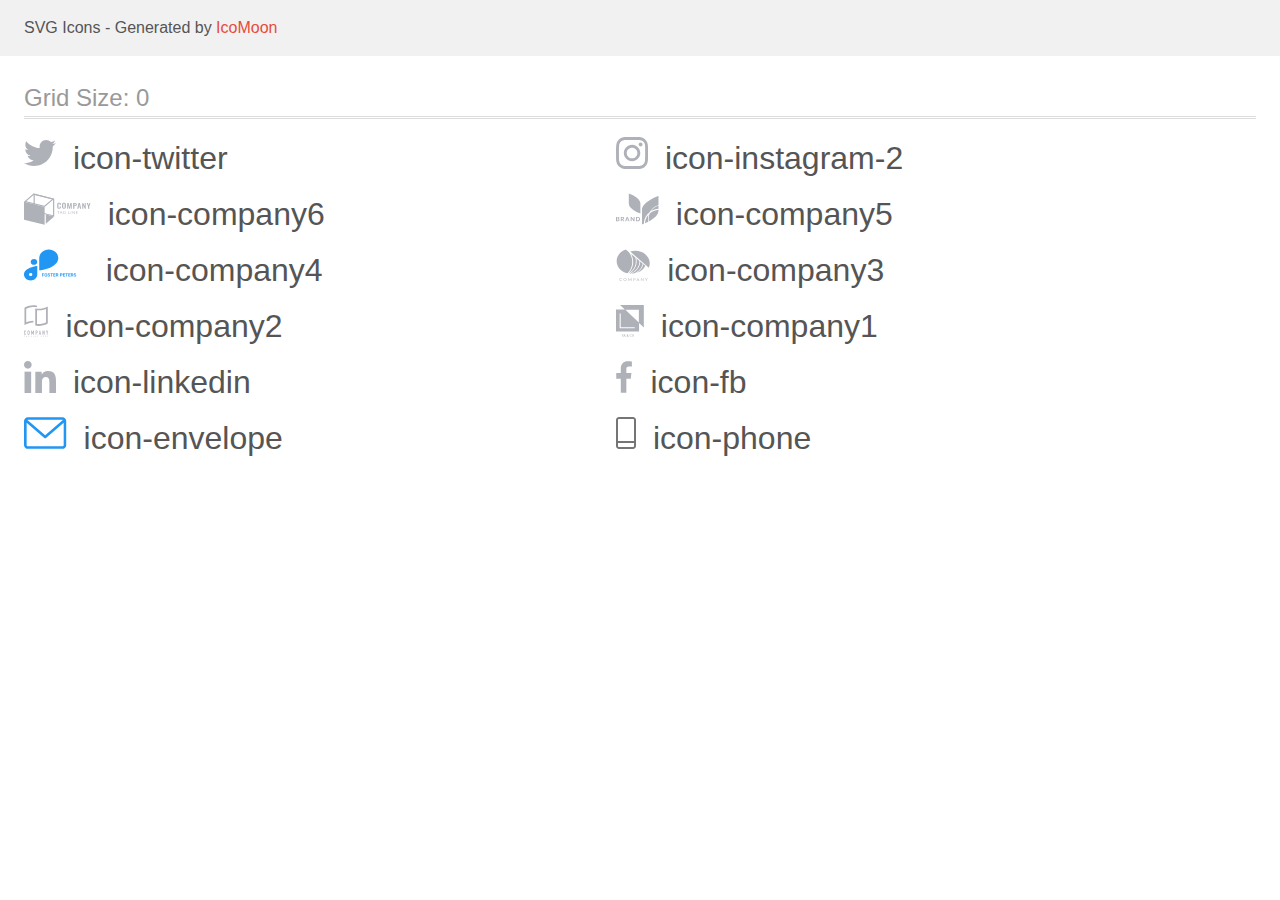
<file: images/svg/icomoon/demo.html>
<!doctype html>
<html>
<head>
    <title>IcoMoon - SVG Icons</title>
    <meta charset="utf-8">
    <meta name="viewport" content="width=device-width, initial-scale=1">
    <link rel="stylesheet" href="demo-files/demo.css">
    <link rel="stylesheet" href="style.css">
</head>
<body>
<svg aria-hidden="true" style="position: absolute; width: 0; height: 0; overflow: hidden;" version="1.1" xmlns="http://www.w3.org/2000/svg" xmlns:xlink="http://www.w3.org/1999/xlink">
<defs>
<symbol id="icon-twitter" viewBox="0 0 32 32">
<path fill="#afb1b8" style="fill: var(--color1, #afb1b8)" d="M32 6.078c-1.19 0.522-2.458 0.868-3.78 1.036 1.36-0.812 2.398-2.088 2.886-3.626-1.268 0.756-2.668 1.29-4.16 1.588-1.204-1.282-2.92-2.076-4.792-2.076-3.632 0-6.556 2.948-6.556 6.562 0 0.52 0.044 1.020 0.152 1.496-5.454-0.266-10.28-2.88-13.522-6.862-0.566 0.982-0.898 2.106-0.898 3.316 0 2.272 1.17 4.286 2.914 5.452-1.054-0.020-2.088-0.326-2.964-0.808 0 0.020 0 0.046 0 0.072 0 3.188 2.274 5.836 5.256 6.446-0.534 0.146-1.116 0.216-1.72 0.216-0.42 0-0.844-0.024-1.242-0.112 0.85 2.598 3.262 4.508 6.13 4.57-2.232 1.746-5.066 2.798-8.134 2.798-0.538 0-1.054-0.024-1.57-0.090 2.906 1.874 6.35 2.944 10.064 2.944 12.072 0 18.672-10 18.672-18.668 0-0.29-0.010-0.57-0.024-0.848 1.302-0.924 2.396-2.078 3.288-3.406z"></path>
</symbol>
<symbol id="icon-instagram-2" viewBox="0 0 32 32">
<path fill="#afb1b8" style="fill: var(--color1, #afb1b8)" d="M31.969 9.408c-0.075-1.7-0.35-2.869-0.744-3.882-0.406-1.075-1.032-2.038-1.851-2.838-0.8-0.813-1.769-1.444-2.832-1.844-1.019-0.394-2.182-0.669-3.882-0.744-1.713-0.081-2.257-0.1-6.601-0.1s-4.888 0.019-6.595 0.094c-1.7 0.075-2.869 0.35-3.882 0.744-1.075 0.406-2.038 1.031-2.838 1.85-0.813 0.8-1.444 1.769-1.844 2.832-0.394 1.019-0.669 2.182-0.744 3.882-0.081 1.713-0.1 2.257-0.1 6.601s0.019 4.888 0.094 6.595c0.075 1.7 0.35 2.869 0.744 3.882 0.406 1.075 1.038 2.038 1.85 2.838 0.8 0.813 1.769 1.444 2.832 1.844 1.019 0.394 2.182 0.669 3.882 0.744 1.706 0.075 2.25 0.094 6.595 0.094s4.888-0.019 6.595-0.094c1.7-0.075 2.869-0.35 3.882-0.744 2.151-0.832 3.851-2.532 4.682-4.682 0.394-1.019 0.669-2.182 0.744-3.882 0.075-1.707 0.094-2.251 0.094-6.595s-0.006-4.888-0.081-6.595zM29.087 22.473c-0.069 1.563-0.331 2.407-0.55 2.969-0.538 1.394-1.644 2.5-3.038 3.038-0.563 0.219-1.413 0.481-2.969 0.55-1.688 0.075-2.194 0.094-6.464 0.094s-4.782-0.019-6.464-0.094c-1.563-0.069-2.407-0.331-2.969-0.55-0.694-0.256-1.325-0.663-1.838-1.194-0.531-0.519-0.938-1.144-1.194-1.838-0.219-0.563-0.481-1.413-0.55-2.969-0.075-1.688-0.094-2.194-0.094-6.464s0.019-4.782 0.094-6.464c0.069-1.563 0.331-2.407 0.55-2.969 0.256-0.694 0.663-1.325 1.2-1.838 0.519-0.531 1.144-0.938 1.838-1.194 0.563-0.219 1.413-0.481 2.969-0.55 1.688-0.075 2.194-0.094 6.464-0.094 4.276 0 4.782 0.019 6.464 0.094 1.563 0.069 2.407 0.331 2.969 0.55 0.694 0.256 1.325 0.662 1.838 1.194 0.531 0.519 0.938 1.144 1.194 1.838 0.219 0.563 0.481 1.413 0.55 2.969 0.075 1.688 0.094 2.194 0.094 6.464s-0.019 4.77-0.094 6.458z"></path>
<path fill="#afb1b8" style="fill: var(--color1, #afb1b8)" d="M16.059 7.783c-4.538 0-8.22 3.682-8.22 8.22s3.682 8.22 8.22 8.22c4.539 0 8.22-3.682 8.22-8.22s-3.682-8.22-8.22-8.22zM16.059 21.335c-2.944 0-5.332-2.388-5.332-5.332s2.388-5.332 5.332-5.332c2.944 0 5.332 2.388 5.332 5.332s-2.388 5.332-5.332 5.332z"></path>
<path fill="#afb1b8" style="fill: var(--color1, #afb1b8)" d="M26.524 7.458c0 1.060-0.859 1.919-1.919 1.919s-1.919-0.859-1.919-1.919c0-1.060 0.859-1.919 1.919-1.919s1.919 0.859 1.919 1.919z"></path>
</symbol>
<symbol id="icon-company6" viewBox="0 0 67 32">
<path fill="#afb1b8" style="fill: var(--color1, #afb1b8)" d="M33.724 15.224c-0.315-0.419-0.466-0.915-0.43-1.414v-2.050c0-0.628 0.142-1.106 0.428-1.433s0.775-0.489 1.469-0.488c0.652 0 1.115 0.139 1.389 0.417 0.299 0.355 0.444 0.789 0.411 1.226v0.482h-1.167v-0.488c0.004-0.16-0.007-0.319-0.034-0.478-0.017-0.108-0.076-0.208-0.167-0.284-0.12-0.081-0.271-0.121-0.423-0.111-0.16-0.010-0.318 0.031-0.444 0.117-0.102 0.084-0.169 0.193-0.193 0.313-0.033 0.167-0.049 0.337-0.046 0.507v2.488c-0.018 0.24 0.033 0.48 0.15 0.699 0.058 0.074 0.139 0.132 0.233 0.169s0.198 0.050 0.301 0.039c0.149 0.011 0.298-0.030 0.413-0.113 0.095-0.082 0.156-0.188 0.174-0.302 0.027-0.165 0.039-0.332 0.036-0.498v-0.505h1.167v0.461c0.033 0.456-0.109 0.909-0.403 1.289-0.268 0.305-0.725 0.457-1.396 0.457s-1.179-0.163-1.466-0.501z"></path>
<path fill="#afb1b8" style="fill: var(--color1, #afb1b8)" d="M38.583 15.245c-0.295-0.319-0.442-0.784-0.442-1.4v-2.157c0-0.609 0.147-1.070 0.442-1.383s0.788-0.469 1.478-0.467c0.686 0 1.177 0.156 1.471 0.467 0.295 0.313 0.444 0.774 0.444 1.383v2.157c0 0.609-0.15 1.076-0.449 1.397s-0.788 0.482-1.466 0.482c-0.679 0-1.181-0.163-1.478-0.48zM40.605 14.727c0.106-0.2 0.154-0.419 0.14-0.638v-2.641c0.014-0.215-0.034-0.43-0.138-0.626-0.059-0.075-0.142-0.135-0.238-0.172s-0.203-0.050-0.308-0.037c-0.105-0.013-0.212 0-0.308 0.037s-0.18 0.096-0.24 0.172c-0.106 0.195-0.154 0.41-0.14 0.626v2.653c-0.015 0.219 0.033 0.439 0.14 0.638 0.068 0.067 0.152 0.121 0.246 0.158s0.196 0.056 0.3 0.056c0.103 0 0.206-0.019 0.3-0.056s0.178-0.091 0.246-0.158v-0.012z"></path>
<path fill="#afb1b8" style="fill: var(--color1, #afb1b8)" d="M43.38 9.901h1.256l0.945 3.979 0.966-3.979h1.222l0.123 5.743h-0.904l-0.097-3.992-0.932 3.992h-0.725l-0.966-4.006-0.089 4.006h-0.913l0.114-5.743z"></path>
<path fill="#afb1b8" style="fill: var(--color1, #afb1b8)" d="M49.301 9.901h1.957c1.127 0 1.691 0.544 1.691 1.631 0 1.041-0.593 1.561-1.78 1.56h-0.667v2.553h-1.208l0.007-5.743zM50.973 12.356c0.119 0.013 0.24 0.004 0.355-0.028s0.22-0.084 0.309-0.154c0.139-0.194 0.2-0.422 0.174-0.649 0.006-0.175-0.013-0.35-0.058-0.521-0.017-0.057-0.047-0.111-0.089-0.158s-0.093-0.086-0.153-0.116c-0.168-0.069-0.353-0.101-0.539-0.092h-0.469v1.716h0.469z"></path>
<path fill="#afb1b8" style="fill: var(--color1, #afb1b8)" d="M54.691 9.901h1.297l1.331 5.743h-1.126l-0.263-1.324h-1.157l-0.271 1.324h-1.143l1.331-5.743zM55.8 13.655l-0.452-2.411-0.452 2.411h0.903z"></path>
<path fill="#afb1b8" style="fill: var(--color1, #afb1b8)" d="M58.395 9.901h0.846l1.619 3.276v-3.276h1.003v5.743h-0.804l-1.628-3.42v3.42h-1.036l0.002-5.743z"></path>
<path fill="#afb1b8" style="fill: var(--color1, #afb1b8)" d="M64.209 13.455l-1.346-3.546h1.133l0.821 2.277 0.771-2.277h1.109l-1.329 3.546v2.19h-1.16v-2.19z"></path>
<path fill="#afb1b8" style="fill: var(--color1, #afb1b8)" d="M35.589 18.156v0.3h-0.986v2.334h-0.413v-2.334h-0.99v-0.3h2.389z"></path>
<path fill="#afb1b8" style="fill: var(--color1, #afb1b8)" d="M38.679 20.79h-0.319c-0.032 0.002-0.064-0.007-0.089-0.025-0.024-0.015-0.043-0.036-0.053-0.060l-0.285-0.626h-1.367l-0.285 0.626c-0.008 0.026-0.023 0.050-0.044 0.071-0.025 0.017-0.057 0.026-0.089 0.025h-0.319l1.208-2.634h0.42l1.222 2.624zM36.679 19.812h1.14l-0.483-1.072c-0.036-0.081-0.066-0.164-0.089-0.248-0.017 0.050-0.031 0.098-0.046 0.14l-0.044 0.11-0.478 1.070z"></path>
<path fill="#afb1b8" style="fill: var(--color1, #afb1b8)" d="M40.762 20.532c0.076 0.003 0.151 0.003 0.227 0 0.065-0.006 0.13-0.016 0.193-0.031 0.059-0.013 0.117-0.029 0.174-0.048 0.053-0.019 0.106-0.042 0.162-0.065v-0.592h-0.483c-0.012 0.001-0.024-0.001-0.035-0.005s-0.021-0.009-0.030-0.016c-0.008-0.006-0.014-0.013-0.018-0.022s-0.006-0.017-0.006-0.026v-0.202h0.937v1.010c-0.077 0.047-0.157 0.089-0.242 0.125-0.086 0.037-0.176 0.067-0.268 0.090-0.099 0.025-0.2 0.043-0.302 0.054-0.117 0.011-0.235 0.017-0.353 0.017-0.208 0.002-0.415-0.032-0.609-0.098-0.181-0.063-0.345-0.156-0.483-0.275-0.134-0.12-0.24-0.262-0.312-0.417-0.076-0.175-0.114-0.36-0.111-0.547-0.003-0.188 0.034-0.374 0.109-0.551 0.069-0.156 0.176-0.298 0.312-0.417 0.138-0.119 0.302-0.212 0.483-0.273 0.207-0.067 0.426-0.1 0.647-0.098 0.112-0 0.225 0.008 0.336 0.023 0.098 0.014 0.195 0.036 0.288 0.067 0.084 0.027 0.165 0.062 0.242 0.104 0.074 0.041 0.144 0.087 0.21 0.138l-0.116 0.163c-0.009 0.015-0.023 0.027-0.039 0.036s-0.036 0.014-0.055 0.014c-0.027-0.001-0.053-0.008-0.075-0.021-0.036-0.017-0.075-0.038-0.118-0.063-0.051-0.028-0.106-0.052-0.162-0.071-0.072-0.025-0.146-0.044-0.222-0.058-0.101-0.016-0.204-0.024-0.307-0.023-0.159-0.002-0.318 0.023-0.466 0.073-0.134 0.047-0.256 0.118-0.355 0.209-0.1 0.095-0.177 0.206-0.225 0.328-0.108 0.285-0.108 0.593 0 0.878 0.053 0.124 0.135 0.237 0.242 0.332 0.099 0.090 0.219 0.162 0.353 0.209 0.154 0.046 0.316 0.063 0.478 0.052z"></path>
<path fill="#afb1b8" style="fill: var(--color1, #afb1b8)" d="M44.612 20.49h1.319v0.3h-1.722v-2.634h0.413l-0.010 2.334z"></path>
<path fill="#afb1b8" style="fill: var(--color1, #afb1b8)" d="M47.304 20.79h-0.413v-2.634h0.413v2.634z"></path>
<path fill="#afb1b8" style="fill: var(--color1, #afb1b8)" d="M48.84 18.168c0.025 0.012 0.046 0.028 0.063 0.048l1.766 1.986c-0.002-0.031-0.002-0.063 0-0.094 0-0.029 0-0.058 0-0.085v-1.877h0.36v2.645h-0.208c-0.031 0.002-0.062-0.003-0.089-0.015-0.025-0.013-0.047-0.030-0.065-0.050l-1.764-1.984c0 0.031 0 0.061 0 0.090s0 0.056 0 0.081v1.877h-0.345v-2.634h0.215c0.023 0 0.046 0.004 0.068 0.012z"></path>
<path fill="#afb1b8" style="fill: var(--color1, #afb1b8)" d="M54.070 18.156v0.29h-1.464v0.87h1.186v0.279h-1.186v0.899h1.464v0.29h-1.889v-2.628h1.889z"></path>
<path fill="#afb1b8" style="fill: var(--color1, #afb1b8)" d="M10.782 1.888l18.343 4.497v15.757l-18.343-4.494v-15.759zM9.605 0.545v17.867l20.694 5.074v-17.865l-20.694-5.076z"></path>
<path fill="#afb1b8" style="fill: var(--color1, #afb1b8)" d="M20.696 31.781l-20.696-5.079v-17.866l20.696 5.076v17.868z"></path>
<path fill="#afb1b8" style="fill: var(--color1, #afb1b8)" d="M9.948 1.686l18.104 4.44-7.699 6.649-18.106-4.442 7.702-6.647zM9.605 0.545l-9.605 8.292 20.696 5.076 9.603-8.292-20.694-5.076z"></path>
<path fill="#afb1b8" style="fill: var(--color1, #afb1b8)" d="M21.861 30.776l8.438-7.287-8.438-2.071v9.358z"></path>
</symbol>
<symbol id="icon-company5" viewBox="0 0 43 32">
<path fill="#afb1b8" style="fill: var(--color1, #afb1b8)" d="M3.239 26.373c0.166 0.188 0.254 0.424 0.25 0.665 0.008 0.158-0.022 0.315-0.089 0.46s-0.169 0.275-0.298 0.38c-0.322 0.223-0.722 0.332-1.125 0.307h-1.977v-4.215h1.937c0.382-0.023 0.761 0.076 1.073 0.28 0.125 0.096 0.224 0.217 0.289 0.354s0.095 0.286 0.086 0.435c0.011 0.233-0.068 0.461-0.225 0.645-0.15 0.168-0.358 0.284-0.589 0.329 0.262 0.044 0.499 0.172 0.668 0.36zM0.92 25.737h0.828c0.188 0.013 0.375-0.037 0.526-0.14 0.062-0.052 0.111-0.116 0.141-0.187s0.043-0.148 0.036-0.225c0.006-0.076-0.007-0.153-0.037-0.224s-0.078-0.135-0.138-0.188c-0.156-0.106-0.349-0.156-0.542-0.142h-0.814v1.106zM2.355 27.353c0.066-0.053 0.119-0.119 0.153-0.193s0.049-0.155 0.043-0.235c0.005-0.081-0.010-0.163-0.045-0.238s-0.088-0.142-0.155-0.195c-0.162-0.11-0.361-0.164-0.562-0.152h-0.868v1.159h0.879c0.198 0.011 0.394-0.041 0.556-0.146z"></path>
<path fill="#afb1b8" style="fill: var(--color1, #afb1b8)" d="M7.197 28.185l-1.077-1.647h-0.405v1.647h-0.927v-4.215h1.754c0.442-0.028 0.879 0.1 1.221 0.358 0.245 0.229 0.393 0.53 0.417 0.85s-0.078 0.637-0.287 0.894c-0.216 0.227-0.512 0.378-0.837 0.428l1.147 1.684h-1.008zM5.715 25.963h0.758c0.526 0 0.789-0.213 0.789-0.638 0.005-0.087-0.009-0.174-0.042-0.255s-0.085-0.156-0.151-0.218c-0.166-0.127-0.38-0.188-0.596-0.171h-0.767l0.009 1.283z"></path>
<path fill="#afb1b8" style="fill: var(--color1, #afb1b8)" d="M12.262 27.337h-1.847l-0.326 0.848h-0.972l1.696-4.168h1.050l1.689 4.168h-0.972l-0.319-0.848zM12.015 26.698l-0.675-1.779-0.675 1.779h1.349z"></path>
<path fill="#afb1b8" style="fill: var(--color1, #afb1b8)" d="M18.602 28.185h-0.92l-2.062-2.867v2.867h-0.918v-4.215h0.918l2.062 2.883v-2.883h0.92v4.215z"></path>
<path fill="#afb1b8" style="fill: var(--color1, #afb1b8)" d="M23.852 27.176c-0.19 0.318-0.48 0.577-0.832 0.743-0.4 0.185-0.845 0.276-1.293 0.266h-1.637v-4.215h1.637c0.448-0.011 0.891 0.078 1.293 0.259 0.352 0.163 0.642 0.419 0.832 0.735 0.189 0.343 0.288 0.722 0.288 1.106s-0.099 0.763-0.288 1.106zM22.799 27.075c0.263-0.28 0.407-0.637 0.407-1.006s-0.144-0.726-0.407-1.006c-0.317-0.254-0.731-0.382-1.152-0.358h-0.639v2.729h0.639c0.42 0.024 0.834-0.105 1.152-0.358z"></path>
<path fill="#afb1b8" style="fill: var(--color1, #afb1b8)" d="M12.838 0.522c0 0 11.873 4.104 11.621 10.043v10.045c0 0-11.864-4.106-11.617-10.045l-0.005-10.043z"></path>
<path fill="#afb1b8" style="fill: var(--color1, #afb1b8)" d="M35.037 18.259c2.242-1.413 4.836-2.288 7.544-2.545v-3.145c-3.12 1.101-5.766 3.097-7.544 5.69z"></path>
<path fill="#afb1b8" style="fill: var(--color1, #afb1b8)" d="M33.69 19.206c1.835-3.384 5.017-5.995 8.891-7.296v-9.061c0 0-16.909 5.846-16.551 14.304v14.302c0 0 0.753-0.262 1.939-0.752 0-0.457 0-0.918 0.054-1.382 0.35-3.926 2.389-7.565 5.668-10.115z"></path>
<path fill="#afb1b8" style="fill: var(--color1, #afb1b8)" d="M32.081 24.52c0.089-0.992 0.287-1.973 0.592-2.928-2.042 2.203-3.278 4.936-3.536 7.815-0.025 0.272-0.038 0.544-0.045 0.824 0.96-0.422 2.078-0.949 3.252-1.569-0.3-1.362-0.388-2.756-0.263-4.141z"></path>
<path fill="#afb1b8" style="fill: var(--color1, #afb1b8)" d="M32.754 24.571c-0.113 1.253-0.042 2.514 0.209 3.75 4.62-2.531 9.811-6.442 9.611-11.168v-0.412c-3.301 0.338-6.389 1.659-8.79 3.76-0.562 1.302-0.909 2.674-1.030 4.069z"></path>
</symbol>
<symbol id="icon-company4" viewBox="0 0 65 32">
<path fill="#2196f3" style="fill: var(--color2, #2196f3)" d="M10.016 9.983h-0.002c-1.827 0-3.308 1.316-3.308 2.94v0.002c0 1.624 1.481 2.94 3.308 2.94h0.002c1.827 0 3.308-1.316 3.308-2.94v-0.002c0-1.624-1.481-2.94-3.308-2.94z"></path>
<path fill="#2196f3" style="fill: var(--color2, #2196f3)" d="M34.434 9.043c-0.005-2.255-1.015-4.417-2.81-6.012s-4.226-2.493-6.764-2.498v0c-2.538 0.004-4.972 0.902-6.767 2.497s-2.806 3.757-2.811 6.013v12.436c0 0 19.149-1.895 19.151-12.434v-0.002z"></path>
<path fill="#2196f3" style="fill: var(--color2, #2196f3)" d="M0 25.562c0.005 1.569 0.708 3.073 1.956 4.183s2.94 1.735 4.706 1.74c1.765-0.005 3.457-0.63 4.705-1.739s1.952-2.613 1.957-4.182v-8.654c0 0-13.325 1.32-13.325 8.652zM6.662 27.112c-0.345 0-0.682-0.091-0.969-0.261s-0.511-0.413-0.643-0.696c-0.132-0.283-0.167-0.595-0.099-0.896s0.233-0.577 0.477-0.794 0.555-0.364 0.893-0.424c0.338-0.060 0.689-0.029 1.008 0.088s0.591 0.316 0.783 0.571c0.192 0.255 0.294 0.555 0.294 0.861 0.001 0.204-0.044 0.406-0.131 0.595s-0.216 0.36-0.378 0.505c-0.162 0.145-0.355 0.259-0.567 0.338s-0.439 0.119-0.669 0.119v-0.006z"></path>
<path fill="#2196f3" style="fill: var(--color2, #2196f3)" d="M18.842 24.336v3.25h-0.67v-3.25h0.67zM20.137 25.725v0.522h-1.478v-0.522h1.478zM20.293 24.336v0.525h-1.634v-0.525h1.634zM23.351 25.885v0.154c0 0.247-0.033 0.469-0.1 0.665s-0.161 0.364-0.284 0.502c-0.122 0.137-0.268 0.242-0.438 0.315-0.168 0.073-0.355 0.109-0.56 0.109-0.204 0-0.391-0.036-0.56-0.109-0.168-0.073-0.314-0.178-0.438-0.315-0.123-0.138-0.22-0.306-0.288-0.502-0.067-0.196-0.101-0.418-0.101-0.665v-0.154c0-0.249 0.034-0.47 0.101-0.665 0.067-0.196 0.161-0.364 0.283-0.502 0.123-0.138 0.269-0.244 0.438-0.317 0.17-0.073 0.356-0.109 0.56-0.109 0.205 0 0.392 0.036 0.56 0.109 0.17 0.073 0.316 0.179 0.438 0.317 0.123 0.138 0.219 0.306 0.286 0.502 0.068 0.195 0.103 0.417 0.103 0.665zM22.675 26.039v-0.158c0-0.173-0.016-0.324-0.047-0.455s-0.077-0.241-0.138-0.33-0.135-0.156-0.223-0.201c-0.088-0.046-0.188-0.069-0.301-0.069s-0.214 0.023-0.301 0.069c-0.086 0.045-0.16 0.112-0.221 0.201-0.059 0.089-0.105 0.199-0.136 0.33s-0.047 0.283-0.047 0.455v0.158c0 0.171 0.016 0.323 0.047 0.455 0.031 0.131 0.077 0.242 0.138 0.333 0.061 0.089 0.135 0.157 0.223 0.203s0.188 0.069 0.301 0.069c0.113 0 0.213-0.023 0.301-0.069s0.161-0.114 0.221-0.203c0.059-0.091 0.105-0.202 0.136-0.333 0.031-0.132 0.047-0.284 0.047-0.455zM25.525 26.736c0-0.058-0.009-0.11-0.027-0.156-0.016-0.048-0.048-0.091-0.094-0.129-0.046-0.040-0.111-0.080-0.194-0.118s-0.191-0.079-0.324-0.121c-0.147-0.048-0.287-0.101-0.42-0.161-0.131-0.059-0.247-0.129-0.348-0.208-0.1-0.080-0.178-0.173-0.237-0.279-0.057-0.106-0.085-0.228-0.085-0.368 0-0.135 0.030-0.258 0.089-0.368 0.059-0.112 0.143-0.207 0.25-0.286 0.107-0.080 0.234-0.142 0.379-0.185 0.147-0.043 0.309-0.065 0.484-0.065 0.24 0 0.449 0.043 0.627 0.129s0.317 0.205 0.415 0.355c0.1 0.15 0.15 0.322 0.15 0.516h-0.665c0-0.095-0.020-0.179-0.060-0.25-0.039-0.073-0.098-0.13-0.179-0.172-0.079-0.042-0.179-0.063-0.299-0.063-0.116 0-0.213 0.018-0.29 0.054-0.077 0.034-0.135 0.081-0.174 0.141-0.039 0.058-0.058 0.123-0.058 0.196 0 0.055 0.013 0.105 0.040 0.15 0.028 0.045 0.070 0.086 0.125 0.125s0.123 0.075 0.203 0.109c0.080 0.034 0.173 0.068 0.279 0.101 0.177 0.054 0.333 0.114 0.466 0.181 0.135 0.067 0.249 0.142 0.339 0.225s0.159 0.178 0.205 0.284c0.046 0.106 0.069 0.225 0.069 0.359 0 0.141-0.028 0.268-0.083 0.38s-0.135 0.206-0.239 0.284c-0.104 0.077-0.228 0.136-0.373 0.176s-0.306 0.060-0.484 0.060c-0.161 0-0.319-0.021-0.475-0.062-0.156-0.043-0.298-0.108-0.426-0.194-0.126-0.086-0.228-0.196-0.304-0.33s-0.114-0.292-0.114-0.475h0.672c0 0.101 0.016 0.187 0.047 0.257s0.075 0.126 0.132 0.17c0.058 0.043 0.127 0.074 0.205 0.094 0.080 0.019 0.168 0.029 0.263 0.029 0.116 0 0.211-0.016 0.286-0.049 0.076-0.033 0.132-0.078 0.167-0.136 0.037-0.058 0.056-0.123 0.056-0.196zM28.103 24.336v3.25h-0.667v-3.25h0.667zM29.103 24.336v0.525h-2.652v-0.525h2.652zM31.666 27.064v0.522h-1.73v-0.522h1.73zM30.154 24.336v3.25h-0.67v-3.25h0.67zM31.44 25.66v0.509h-1.504v-0.509h1.504zM31.663 24.336v0.525h-1.728v-0.525h1.728zM32.056 24.336h1.212c0.249 0 0.462 0.037 0.641 0.112 0.18 0.074 0.318 0.185 0.415 0.33s0.145 0.325 0.145 0.538c0 0.174-0.030 0.324-0.089 0.449-0.058 0.123-0.141 0.227-0.248 0.31-0.106 0.082-0.23 0.147-0.373 0.196l-0.212 0.112h-1.054l-0.004-0.522h0.783c0.118 0 0.215-0.021 0.292-0.063s0.135-0.1 0.174-0.174c0.040-0.074 0.060-0.161 0.060-0.259 0-0.104-0.019-0.194-0.058-0.27s-0.097-0.134-0.176-0.174c-0.079-0.040-0.178-0.060-0.297-0.060h-0.542v2.725h-0.67v-3.25zM33.873 27.586l-0.741-1.449 0.708-0.004 0.75 1.422v0.031h-0.717zM37.389 26.428h-0.828v-0.522h0.828c0.128 0 0.232-0.021 0.313-0.063 0.080-0.043 0.139-0.103 0.176-0.179s0.056-0.161 0.056-0.257c0-0.097-0.019-0.187-0.056-0.27s-0.096-0.15-0.176-0.201-0.185-0.076-0.313-0.076h-0.596v2.725h-0.67v-3.25h1.266c0.254 0 0.473 0.046 0.654 0.138 0.183 0.091 0.323 0.217 0.42 0.377s0.145 0.345 0.145 0.551c0 0.21-0.048 0.391-0.145 0.545s-0.237 0.272-0.42 0.355c-0.181 0.083-0.4 0.125-0.654 0.125zM41.251 27.064v0.522h-1.73v-0.522h1.73zM39.739 24.336v3.25h-0.67v-3.25h0.67zM41.025 25.66v0.509h-1.504v-0.509h1.504zM41.248 24.336v0.525h-1.728v-0.525h1.728zM43.139 24.336v3.25h-0.667v-3.25h0.667zM44.139 24.336v0.525h-2.652v-0.525h2.652zM46.701 27.064v0.522h-1.73v-0.522h1.73zM45.19 24.336v3.25h-0.67v-3.25h0.67zM46.476 25.66v0.509h-1.504v-0.509h1.504zM46.699 24.336v0.525h-1.728v-0.525h1.728zM47.092 24.336h1.212c0.249 0 0.462 0.037 0.641 0.112 0.18 0.074 0.318 0.185 0.415 0.33s0.145 0.325 0.145 0.538c0 0.174-0.030 0.324-0.089 0.449-0.058 0.123-0.141 0.227-0.248 0.31-0.106 0.082-0.23 0.147-0.373 0.196l-0.212 0.112h-1.054l-0.005-0.522h0.784c0.118 0 0.215-0.021 0.292-0.063s0.135-0.1 0.174-0.174c0.040-0.074 0.060-0.161 0.060-0.259 0-0.104-0.019-0.194-0.058-0.27s-0.097-0.134-0.176-0.174c-0.079-0.040-0.178-0.060-0.297-0.060h-0.542v2.725h-0.67v-3.25zM48.909 27.586l-0.741-1.449 0.708-0.004 0.75 1.422v0.031h-0.717zM51.713 26.736c0-0.058-0.009-0.11-0.027-0.156-0.016-0.048-0.048-0.091-0.094-0.129-0.046-0.040-0.111-0.080-0.194-0.118s-0.191-0.079-0.324-0.121c-0.147-0.048-0.287-0.101-0.42-0.161-0.131-0.059-0.247-0.129-0.348-0.208-0.1-0.080-0.178-0.173-0.237-0.279-0.057-0.106-0.085-0.228-0.085-0.368 0-0.135 0.030-0.258 0.089-0.368 0.059-0.112 0.143-0.207 0.25-0.286 0.107-0.080 0.234-0.142 0.379-0.185 0.147-0.043 0.309-0.065 0.484-0.065 0.24 0 0.449 0.043 0.627 0.129s0.317 0.205 0.415 0.355c0.1 0.15 0.15 0.322 0.15 0.516h-0.665c0-0.095-0.020-0.179-0.060-0.25-0.039-0.073-0.098-0.13-0.179-0.172-0.079-0.042-0.179-0.063-0.299-0.063-0.116 0-0.213 0.018-0.29 0.054-0.077 0.034-0.135 0.081-0.174 0.141-0.039 0.058-0.058 0.123-0.058 0.196 0 0.055 0.013 0.105 0.040 0.15 0.028 0.045 0.070 0.086 0.125 0.125s0.123 0.075 0.203 0.109c0.080 0.034 0.173 0.068 0.279 0.101 0.177 0.054 0.333 0.114 0.467 0.181 0.135 0.067 0.249 0.142 0.339 0.225s0.159 0.178 0.205 0.284c0.046 0.106 0.069 0.225 0.069 0.359 0 0.141-0.028 0.268-0.083 0.38s-0.135 0.206-0.239 0.284c-0.104 0.077-0.228 0.136-0.373 0.176s-0.306 0.060-0.484 0.060c-0.161 0-0.319-0.021-0.475-0.062-0.156-0.043-0.298-0.108-0.426-0.194-0.126-0.086-0.228-0.196-0.304-0.33s-0.114-0.292-0.114-0.475h0.672c0 0.101 0.016 0.187 0.047 0.257s0.075 0.126 0.132 0.17c0.058 0.043 0.127 0.074 0.205 0.094 0.080 0.019 0.168 0.029 0.263 0.029 0.116 0 0.211-0.016 0.286-0.049 0.076-0.033 0.132-0.078 0.167-0.136 0.037-0.058 0.056-0.123 0.056-0.196z"></path>
</symbol>
<symbol id="icon-company3" viewBox="0 0 34 32">
<path fill="#afb1b8" style="fill: var(--color1, #afb1b8)" d="M5.643 31.315c0.012 0 0.024 0.003 0.035 0.007s0.021 0.011 0.029 0.018l0.166 0.159c-0.129 0.129-0.288 0.231-0.467 0.302-0.21 0.076-0.435 0.113-0.663 0.108-0.213 0.004-0.426-0.031-0.623-0.101-0.178-0.065-0.338-0.162-0.469-0.285-0.134-0.128-0.237-0.278-0.303-0.44-0.073-0.182-0.108-0.373-0.106-0.565-0.003-0.193 0.036-0.386 0.114-0.567 0.073-0.164 0.182-0.314 0.322-0.44 0.142-0.124 0.312-0.222 0.499-0.287 0.205-0.069 0.422-0.103 0.642-0.101 0.204-0.004 0.407 0.027 0.596 0.092 0.165 0.062 0.316 0.148 0.447 0.255l-0.139 0.17c-0.010 0.012-0.022 0.022-0.035 0.031-0.016 0.010-0.036 0.014-0.056 0.013-0.022-0.001-0.042-0.008-0.060-0.018l-0.075-0.045-0.104-0.058c-0.045-0.021-0.091-0.040-0.139-0.056-0.062-0.019-0.125-0.034-0.189-0.045-0.082-0.013-0.164-0.019-0.247-0.018-0.158-0.002-0.315 0.024-0.461 0.076-0.136 0.048-0.26 0.121-0.361 0.213-0.104 0.098-0.183 0.214-0.235 0.339-0.058 0.144-0.087 0.295-0.085 0.448-0.002 0.155 0.026 0.309 0.085 0.455 0.051 0.125 0.129 0.239 0.231 0.338 0.095 0.092 0.213 0.163 0.345 0.209 0.136 0.049 0.281 0.073 0.428 0.072 0.085 0.001 0.17-0.004 0.253-0.014 0.137-0.015 0.268-0.056 0.384-0.121 0.058-0.033 0.113-0.071 0.164-0.112 0.021-0.018 0.049-0.028 0.079-0.029z"></path>
<path fill="#afb1b8" style="fill: var(--color1, #afb1b8)" d="M10.441 30.517c0.003 0.192-0.035 0.382-0.112 0.561-0.068 0.163-0.174 0.311-0.313 0.436s-0.306 0.222-0.491 0.286c-0.407 0.135-0.856 0.135-1.263 0-0.184-0.065-0.35-0.163-0.488-0.287-0.138-0.127-0.246-0.276-0.316-0.44-0.15-0.364-0.15-0.761 0-1.125 0.071-0.164 0.178-0.314 0.316-0.442 0.139-0.12 0.305-0.214 0.488-0.276 0.406-0.137 0.857-0.137 1.263 0 0.185 0.065 0.351 0.163 0.49 0.287 0.137 0.125 0.243 0.273 0.314 0.435 0.077 0.181 0.115 0.372 0.112 0.565zM10.005 30.517c0.003-0.153-0.023-0.306-0.079-0.451-0.047-0.125-0.122-0.239-0.222-0.338-0.097-0.093-0.217-0.166-0.351-0.213-0.296-0.099-0.623-0.099-0.918 0-0.134 0.047-0.254 0.12-0.351 0.213-0.101 0.097-0.178 0.212-0.224 0.338-0.106 0.294-0.106 0.609 0 0.903 0.047 0.125 0.123 0.24 0.224 0.338 0.098 0.092 0.217 0.164 0.351 0.211 0.296 0.096 0.622 0.096 0.918 0 0.134-0.047 0.254-0.119 0.351-0.211 0.1-0.098 0.175-0.213 0.222-0.338 0.056-0.145 0.082-0.298 0.079-0.451z"></path>
<path fill="#afb1b8" style="fill: var(--color1, #afb1b8)" d="M13.715 30.99l0.044 0.101c0.017-0.036 0.031-0.069 0.048-0.101 0.016-0.034 0.034-0.067 0.054-0.099l1.062-1.677c0.021-0.029 0.039-0.047 0.060-0.052 0.028-0.007 0.058-0.011 0.087-0.009h0.314v2.727h-0.372v-2.005c0-0.025 0-0.054 0-0.085-0.002-0.031-0.002-0.063 0-0.094l-1.068 1.7c-0.014 0.025-0.035 0.047-0.063 0.062s-0.059 0.023-0.091 0.023h-0.060c-0.032 0-0.064-0.007-0.091-0.022s-0.049-0.037-0.062-0.062l-1.099-1.711c0 0.032 0 0.065 0 0.097s0 0.061 0 0.087v2.005h-0.359v-2.722h0.314c0.030-0.002 0.059 0.002 0.087 0.009 0.026 0.011 0.046 0.030 0.058 0.052l1.084 1.678c0.021 0.031 0.039 0.064 0.054 0.097z"></path>
<path fill="#afb1b8" style="fill: var(--color1, #afb1b8)" d="M17.71 30.855v1.021h-0.415v-2.723h0.926c0.175-0.003 0.349 0.017 0.517 0.059 0.134 0.033 0.259 0.091 0.366 0.17 0.092 0.074 0.163 0.165 0.208 0.267 0.049 0.111 0.073 0.229 0.071 0.348 0.002 0.119-0.024 0.238-0.077 0.348-0.050 0.104-0.127 0.198-0.224 0.273-0.107 0.082-0.232 0.143-0.368 0.18-0.162 0.045-0.331 0.066-0.501 0.063l-0.503-0.007zM17.71 30.562h0.503c0.109 0.001 0.218-0.013 0.322-0.041 0.086-0.025 0.165-0.065 0.233-0.117 0.062-0.050 0.111-0.112 0.141-0.18 0.034-0.073 0.051-0.151 0.050-0.229 0.005-0.076-0.009-0.151-0.042-0.222s-0.082-0.134-0.145-0.186c-0.159-0.108-0.358-0.16-0.559-0.146h-0.503v1.122z"></path>
<path fill="#afb1b8" style="fill: var(--color1, #afb1b8)" d="M23.294 31.88h-0.328c-0.033 0.001-0.065-0.008-0.091-0.025-0.024-0.017-0.042-0.039-0.054-0.063l-0.282-0.659h-1.419l-0.293 0.659c-0.011 0.024-0.029 0.045-0.052 0.061-0.026 0.018-0.060 0.028-0.093 0.027h-0.328l1.246-2.727h0.432l1.263 2.727zM21.237 30.867h1.172l-0.494-1.11c-0.038-0.084-0.069-0.169-0.093-0.256l-0.048 0.143c-0.014 0.043-0.031 0.083-0.046 0.116l-0.49 1.108z"></path>
<path fill="#afb1b8" style="fill: var(--color1, #afb1b8)" d="M25.089 29.165c0.025 0.012 0.046 0.029 0.062 0.049l1.818 2.056c0-0.032 0-0.065 0-0.096s0-0.061 0-0.090v-1.931h0.372v2.727h-0.208c-0.030 0.001-0.059-0.005-0.085-0.016-0.026-0.013-0.048-0.030-0.067-0.050l-1.816-2.054c0.002 0.031 0.002 0.063 0 0.094 0 0.031 0 0.058 0 0.083v1.944h-0.372v-2.727h0.22c0.026-0.001 0.051 0.004 0.075 0.013z"></path>
<path fill="#afb1b8" style="fill: var(--color1, #afb1b8)" d="M30.402 30.795v1.083h-0.415v-1.083l-1.149-1.642h0.372c0.032-0.002 0.064 0.007 0.089 0.023 0.023 0.018 0.042 0.038 0.056 0.061l0.719 1.059c0.029 0.045 0.054 0.087 0.075 0.126s0.037 0.078 0.052 0.116l0.054-0.117c0.020-0.043 0.044-0.084 0.071-0.125l0.708-1.067c0.015-0.021 0.033-0.041 0.054-0.058 0.025-0.019 0.057-0.028 0.089-0.027h0.376l-1.151 1.65z"></path>
<path fill="#afb1b8" style="fill: var(--color1, #afb1b8)" d="M13.51 24.576c0.181 0.020 0.364 0.036 0.548 0.051 2.803-1.089 5.174-2.873 6.817-5.126s2.485-4.878 2.421-7.546l-3.089-2.684c0.628 2.84 0.334 5.776-0.849 8.479s-3.208 5.067-5.849 6.827z"></path>
<path fill="#afb1b8" style="fill: var(--color1, #afb1b8)" d="M12.407 24.451l0.083 0.014c2.822-1.754 4.974-4.203 6.176-7.030s1.402-5.904 0.571-8.83l-4.4-3.823c1.78 3.142 2.496 6.659 2.066 10.141s-1.989 6.786-4.496 9.528z"></path>
<path fill="#afb1b8" style="fill: var(--color1, #afb1b8)" d="M27.328 15.106c-0.747 2.931-2.563 5.574-5.177 7.537-0.763 0.576-1.587 1.090-2.46 1.534 2.128-0.544 4.085-1.504 5.718-2.809s2.9-2.917 3.703-4.714l-1.784-1.549z"></path>
<path fill="#afb1b8" style="fill: var(--color1, #afb1b8)" d="M26.628 14.674l-2.541-2.207c-0.049 2.517-0.872 4.976-2.385 7.123s-3.66 3.902-6.217 5.084h0.012c0.57-0 1.139-0.030 1.705-0.088 2.39-0.848 4.502-2.196 6.147-3.926s2.771-3.785 3.278-5.985z"></path>
<path fill="#afb1b8" style="fill: var(--color1, #afb1b8)" d="M12.774 3.17l-3.031-2.637c-2.709 0.91-5.040 2.509-6.686 4.588s-2.531 4.542-2.54 7.066c0.010 2.789 1.090 5.495 3.070 7.69s4.745 3.754 7.859 4.43c2.78-2.942 4.407-6.579 4.646-10.38s-0.924-7.569-3.319-10.757z"></path>
<path fill="#afb1b8" style="fill: var(--color1, #afb1b8)" d="M33.63 14.268c-0.011-3.309-1.529-6.479-4.221-8.818s-6.342-3.658-10.15-3.668c-1.76-0.002-3.504 0.281-5.146 0.832l18.557 16.123c0.635-1.425 0.961-2.94 0.96-4.469z"></path>
</symbol>
<symbol id="icon-company2" viewBox="0 0 25 32">
<path fill="#afb1b8" style="fill: var(--color1, #afb1b8)" d="M10.531 1.806h-0.084c-0.129-0.008-0.258-0.011-0.388-0.014v0h-0.28c-0.244 0-0.494 0.006-0.741 0.019-0.019-0.001-0.037-0.001-0.056 0-2.243 0.127-4.44 0.688-6.471 1.651l-0.266 0.128v13.625l0.623-0.211c0.546-0.188 1.129-0.357 1.731-0.513 1.629-0.418 3.301-0.64 4.982-0.662v1.79c-0.223 0.002-0.439 0.008-0.655 0.019h-0.051c-1.294 0.071-2.577 0.268-3.833 0.588-1.59 0.398-3.124 0.996-4.566 1.779v-17.475c1.497-0.873 3.11-1.529 4.79-1.948 1.475-0.381 2.992-0.576 4.515-0.582h0.263c0.314 0.008 0.621 0.022 0.909 0.044 0.759 0.053 1.511 0.173 2.249 0.358v1.762c-0.717-0.167-1.445-0.277-2.179-0.329-0.015-0.001-0.030-0.003-0.045-0.004-0.152-0.013-0.304-0.026-0.446-0.026zM13.633 3.607c0.391 0.030 0.796 0.044 1.205 0.044 1.601-0.006 3.195-0.21 4.747-0.609 1.589-0.4 3.123-0.998 4.564-1.781v17.163c-1.498 0.873-3.111 1.529-4.792 1.948-1.475 0.379-2.992 0.574-4.515 0.581-1.154 0.009-2.304-0.126-3.425-0.404v-17.275c0.265 0.061 0.537 0.117 0.814 0.164 0.455 0.077 0.934 0.133 1.401 0.167zM22.367 3.74l-0.623 0.21c-0.573 0.192-1.15 0.365-1.731 0.518-1.691 0.434-3.428 0.657-5.173 0.663-0.406 0-0.78-0.011-1.141-0.034l-0.497-0.033v14.017l0.427 0.038c0.395 0.034 0.803 0.052 1.214 0.052 1.374-0.006 2.743-0.183 4.074-0.527 1.096-0.275 2.162-0.658 3.184-1.144l0.266-0.128v-13.63z"></path>
<path fill="#afb1b8" style="fill: var(--color1, #afb1b8)" d="M1.684 25.977c-0.090-0.093-0.197-0.166-0.317-0.214s-0.247-0.071-0.376-0.066c-0.137-0.002-0.273 0.024-0.4 0.075-0.117 0.046-0.222 0.116-0.311 0.205s-0.156 0.196-0.201 0.313c-0.049 0.123-0.073 0.254-0.072 0.387v2.335c-0.006 0.165 0.026 0.328 0.092 0.479 0.055 0.12 0.135 0.226 0.233 0.313 0.093 0.079 0.203 0.135 0.321 0.166 0.114 0.032 0.231 0.048 0.349 0.049 0.13 0.001 0.259-0.027 0.377-0.081 0.117-0.051 0.222-0.124 0.311-0.216 0.087-0.091 0.156-0.197 0.204-0.313 0.050-0.118 0.075-0.244 0.075-0.372v-0.261h-0.61v0.208c0.002 0.071-0.010 0.142-0.036 0.208-0.020 0.050-0.050 0.095-0.089 0.131-0.038 0.031-0.081 0.053-0.128 0.067-0.041 0.014-0.084 0.021-0.128 0.022-0.054 0.006-0.11-0.002-0.16-0.024s-0.094-0.057-0.126-0.101c-0.058-0.094-0.086-0.203-0.081-0.313v-2.177c-0.004-0.121 0.022-0.241 0.075-0.349 0.032-0.049 0.077-0.089 0.129-0.114s0.112-0.034 0.17-0.027c0.053-0.002 0.105 0.009 0.152 0.032s0.089 0.057 0.12 0.099c0.068 0.090 0.104 0.2 0.101 0.313v0.202h0.604v-0.238c0.001-0.14-0.024-0.278-0.075-0.408-0.045-0.122-0.114-0.234-0.204-0.329z"></path>
<path fill="#afb1b8" style="fill: var(--color1, #afb1b8)" d="M5.31 25.95c-0.195-0.164-0.44-0.255-0.694-0.257-0.124 0-0.248 0.023-0.364 0.066-0.119 0.042-0.228 0.107-0.322 0.191-0.101 0.091-0.182 0.202-0.237 0.327-0.061 0.143-0.092 0.297-0.089 0.452v2.239c-0.004 0.158 0.026 0.314 0.089 0.459 0.055 0.12 0.136 0.227 0.237 0.313 0.093 0.087 0.203 0.154 0.322 0.197 0.117 0.043 0.24 0.065 0.364 0.066s0.248-0.023 0.364-0.066c0.121-0.044 0.233-0.111 0.33-0.197 0.097-0.087 0.176-0.194 0.23-0.313 0.063-0.145 0.093-0.301 0.089-0.459v-2.239c0.003-0.155-0.027-0.31-0.089-0.452-0.054-0.123-0.133-0.235-0.23-0.327zM5.025 28.969c0.005 0.060-0.003 0.12-0.024 0.176s-0.054 0.107-0.097 0.148c-0.081 0.068-0.182 0.105-0.287 0.105s-0.207-0.037-0.287-0.105c-0.043-0.041-0.076-0.092-0.097-0.148s-0.029-0.116-0.024-0.176v-2.239c-0.005-0.060 0.003-0.12 0.024-0.176s0.054-0.107 0.097-0.148c0.081-0.068 0.182-0.105 0.287-0.105s0.207 0.037 0.287 0.105c0.043 0.041 0.076 0.092 0.097 0.148s0.029 0.116 0.024 0.176v2.239z"></path>
<path fill="#afb1b8" style="fill: var(--color1, #afb1b8)" d="M10.072 29.969v-4.239h-0.587l-0.771 2.244h-0.011l-0.777-2.244h-0.581v4.239h0.606v-2.579h0.011l0.593 1.823h0.302l0.598-1.823h0.011v2.579h0.606z"></path>
<path fill="#afb1b8" style="fill: var(--color1, #afb1b8)" d="M13.513 26.027c-0.093-0.105-0.211-0.184-0.343-0.232-0.142-0.046-0.29-0.068-0.439-0.066h-0.9v4.239h0.604v-1.656h0.311c0.188 0.009 0.376-0.031 0.545-0.116 0.137-0.076 0.252-0.188 0.332-0.324 0.070-0.113 0.117-0.238 0.139-0.369 0.024-0.16 0.035-0.321 0.033-0.482 0.006-0.204-0.014-0.407-0.059-0.606-0.040-0.147-0.117-0.281-0.223-0.39zM13.201 27.319c-0.003 0.077-0.022 0.152-0.056 0.221-0.035 0.065-0.089 0.117-0.156 0.149-0.089 0.040-0.187 0.058-0.285 0.053h-0.275v-1.441h0.311c0.094-0.005 0.187 0.014 0.272 0.053 0.062 0.036 0.112 0.091 0.142 0.157 0.033 0.074 0.051 0.155 0.053 0.236 0 0.089 0 0.183 0 0.282s0.006 0.2 0 0.291h-0.006z"></path>
<path fill="#afb1b8" style="fill: var(--color1, #afb1b8)" d="M16.374 25.73h-0.495l-0.934 4.239h0.604l0.177-0.911h0.823l0.177 0.911h0.604l-0.957-4.239zM15.817 28.481l0.297-1.537h0.011l0.296 1.537h-0.604z"></path>
<path fill="#afb1b8" style="fill: var(--color1, #afb1b8)" d="M20.277 28.284h-0.011l-0.912-2.554h-0.581v4.239h0.604v-2.549h0.012l0.923 2.549h0.568v-4.239h-0.604v2.554z"></path>
<path fill="#afb1b8" style="fill: var(--color1, #afb1b8)" d="M23.968 25.73l-0.486 1.685h-0.012l-0.486-1.685h-0.64l0.83 2.447v1.792h0.604v-1.792l0.83-2.447h-0.64z"></path>
<path fill="#afb1b8" style="fill: var(--color1, #afb1b8)" d="M0 31.166h0.291v0.817h0.198v-0.817h0.29v-0.167h-0.778v0.167z"></path>
<path fill="#afb1b8" style="fill: var(--color1, #afb1b8)" d="M2.447 30.998l-0.381 0.984h0.21l0.081-0.224h0.392l0.084 0.224h0.215l-0.391-0.984h-0.21zM2.416 31.593l0.134-0.365 0.134 0.365h-0.268z"></path>
<path fill="#afb1b8" style="fill: var(--color1, #afb1b8)" d="M4.866 31.62h0.227v0.127c-0.066 0.053-0.149 0.082-0.234 0.083-0.040 0.002-0.079-0.005-0.116-0.021s-0.068-0.041-0.093-0.072c-0.052-0.075-0.078-0.165-0.073-0.257 0-0.219 0.095-0.329 0.283-0.329 0.050-0.005 0.099 0.008 0.14 0.037s0.070 0.071 0.082 0.12l0.195-0.038c-0.042-0.192-0.181-0.289-0.417-0.289-0.127-0.003-0.25 0.042-0.344 0.127-0.050 0.049-0.088 0.108-0.112 0.174s-0.034 0.135-0.029 0.205c-0.006 0.135 0.039 0.267 0.126 0.369 0.048 0.050 0.107 0.088 0.171 0.113s0.134 0.035 0.203 0.031c0.154 0.004 0.304-0.052 0.417-0.157v-0.388h-0.427v0.166z"></path>
<path fill="#afb1b8" style="fill: var(--color1, #afb1b8)" d="M7.337 30.998h-0.199v0.984h0.69v-0.167h-0.49v-0.817z"></path>
<path fill="#afb1b8" style="fill: var(--color1, #afb1b8)" d="M9.426 30.998h-0.199v0.984h0.199v-0.984z"></path>
<path fill="#afb1b8" style="fill: var(--color1, #afb1b8)" d="M11.469 31.656l-0.403-0.657h-0.193v0.984h0.185v-0.643l0.395 0.643h0.198v-0.984h-0.182v0.657z"></path>
<path fill="#afb1b8" style="fill: var(--color1, #afb1b8)" d="M13.315 31.549h0.49v-0.167h-0.49v-0.216h0.528v-0.167h-0.727v0.984h0.747v-0.167h-0.548v-0.266z"></path>
<path fill="#afb1b8" style="fill: var(--color1, #afb1b8)" d="M17.792 31.387h-0.388v-0.388h-0.198v0.984h0.198v-0.43h0.388v0.43h0.198v-0.984h-0.198v0.388z"></path>
<path fill="#afb1b8" style="fill: var(--color1, #afb1b8)" d="M19.649 31.549h0.492v-0.167h-0.492v-0.216h0.529v-0.167h-0.727v0.984h0.746v-0.167h-0.548v-0.266z"></path>
<path fill="#afb1b8" style="fill: var(--color1, #afb1b8)" d="M22.168 31.549c0.171-0.027 0.258-0.117 0.258-0.274 0.005-0.042-0.001-0.084-0.018-0.123s-0.044-0.072-0.078-0.096c-0.089-0.045-0.189-0.065-0.288-0.058h-0.417v0.984h0.198v-0.412h0.039c0.042-0.003 0.084 0.005 0.123 0.022 0.029 0.018 0.053 0.043 0.070 0.072l0.215 0.313h0.237l-0.12-0.192c-0.053-0.095-0.128-0.176-0.218-0.236zM21.969 31.413h-0.146v-0.247h0.156c0.068-0.005 0.136 0.002 0.201 0.023 0.014 0.013 0.026 0.029 0.033 0.046s0.011 0.037 0.010 0.056c-0.001 0.019-0.006 0.038-0.015 0.055s-0.022 0.032-0.037 0.043c-0.065 0.020-0.133 0.028-0.201 0.023z"></path>
<path fill="#afb1b8" style="fill: var(--color1, #afb1b8)" d="M24.067 31.549h0.49v-0.167h-0.49v-0.216h0.529v-0.167h-0.729v0.984h0.747v-0.167h-0.548v-0.266z"></path>
</symbol>
<symbol id="icon-company1" viewBox="0 0 28 32">
<path fill="#afb1b8" style="fill: var(--color1, #afb1b8)" d="M4.085 0l4.771 4.517-8.856-0.005v21.915h23.149v-8.379l4.766 4.512v-22.559h-23.83zM22.939 17.517l-13.528-12.807h13.528v12.807zM18.739 23.221h-15.076v-14.739h1.066v13.741h14.010v0.998zM7.223 29.344l-0.557 1.147-0.557-1.147h-0.467l0.813 1.529v0.891h0.422v-0.891l0.811-1.529h-0.465zM7.923 31.764l0.196-0.563h0.938l0.198 0.563h0.439l-0.916-2.42h-0.377l-0.914 2.42h0.437zM8.588 29.858l0.351 1.004h-0.701l0.351-1.004zM10.805 30.804c-0.061 0.093-0.091 0.196-0.091 0.307 0 0.204 0.072 0.37 0.214 0.497 0.144 0.126 0.336 0.189 0.575 0.189s0.445-0.065 0.618-0.194l0.136 0.161h0.469l-0.356-0.421c0.14-0.191 0.209-0.435 0.209-0.733h-0.351c0 0.163-0.034 0.311-0.101 0.444l-0.467-0.552 0.165-0.12c0.116-0.084 0.2-0.168 0.251-0.253 0.051-0.085 0.076-0.178 0.076-0.279 0-0.153-0.056-0.281-0.17-0.384-0.112-0.104-0.256-0.156-0.432-0.156-0.195 0-0.35 0.055-0.465 0.166-0.115 0.11-0.173 0.259-0.173 0.449 0 0.078 0.018 0.158 0.055 0.241 0.038 0.083 0.104 0.184 0.198 0.303-0.18 0.129-0.3 0.24-0.361 0.334zM11.897 31.339c-0.119 0.091-0.246 0.136-0.382 0.136-0.121 0-0.217-0.035-0.289-0.105s-0.108-0.161-0.108-0.273c0-0.13 0.067-0.245 0.2-0.346l0.052-0.037 0.529 0.623zM11.463 30.267c-0.114-0.141-0.171-0.258-0.171-0.351 0-0.081 0.023-0.148 0.070-0.201s0.109-0.080 0.188-0.080c0.073 0 0.133 0.023 0.181 0.068 0.048 0.044 0.072 0.098 0.072 0.161 0 0.095-0.034 0.173-0.103 0.234l-0.052 0.042-0.184 0.126zM15.403 31.581c0.166-0.145 0.262-0.347 0.286-0.605h-0.419c-0.022 0.173-0.075 0.296-0.158 0.371s-0.207 0.111-0.372 0.111c-0.181 0-0.318-0.069-0.412-0.206-0.093-0.137-0.14-0.337-0.14-0.598v-0.214c0.002-0.258 0.052-0.454 0.15-0.587 0.099-0.134 0.239-0.201 0.422-0.201 0.157 0 0.277 0.039 0.357 0.116 0.082 0.076 0.133 0.202 0.153 0.376h0.419c-0.027-0.265-0.121-0.47-0.284-0.615s-0.378-0.218-0.645-0.218c-0.198 0-0.373 0.047-0.525 0.141-0.151 0.094-0.267 0.228-0.347 0.402s-0.121 0.375-0.121 0.603v0.226c0.003 0.223 0.045 0.418 0.125 0.587s0.193 0.299 0.339 0.391c0.147 0.091 0.317 0.136 0.51 0.136 0.276 0 0.497-0.072 0.663-0.216zM17.875 31.242c0.082-0.18 0.123-0.388 0.123-0.625v-0.135c-0.001-0.236-0.043-0.443-0.126-0.62-0.083-0.178-0.201-0.315-0.354-0.409-0.152-0.095-0.326-0.143-0.524-0.143s-0.372 0.048-0.525 0.145c-0.152 0.095-0.27 0.233-0.354 0.414-0.083 0.181-0.125 0.389-0.125 0.625v0.136c0.001 0.232 0.043 0.436 0.126 0.613 0.084 0.177 0.203 0.314 0.356 0.411 0.154 0.095 0.329 0.143 0.525 0.143 0.198 0 0.373-0.048 0.525-0.143 0.153-0.096 0.27-0.234 0.352-0.412zM17.424 29.874c0.102 0.143 0.153 0.349 0.153 0.617v0.126c0 0.273-0.050 0.48-0.151 0.622-0.1 0.142-0.243 0.213-0.429 0.213-0.184 0-0.328-0.073-0.432-0.218-0.103-0.145-0.155-0.351-0.155-0.617v-0.14c0.002-0.26 0.054-0.462 0.156-0.603 0.103-0.143 0.245-0.214 0.427-0.214 0.186 0 0.33 0.072 0.43 0.214z"></path>
</symbol>
<symbol id="icon-linkedin" viewBox="0 0 32 32">
<path fill="#afb1b8" style="fill: var(--color1, #afb1b8)" d="M31.992 32v-0.001h0.008v-11.736c0-5.741-1.236-10.164-7.948-10.164-3.227 0-5.392 1.771-6.276 3.449h-0.093v-2.913h-6.364v21.364h6.627v-10.579c0-2.785 0.528-5.479 3.977-5.479 3.399 0 3.449 3.179 3.449 5.657v10.401h6.62z"></path>
<path fill="#afb1b8" style="fill: var(--color1, #afb1b8)" d="M0.528 10.636h6.635v21.364h-6.635v-21.364z"></path>
<path fill="#afb1b8" style="fill: var(--color1, #afb1b8)" d="M3.843 0c-2.121 0-3.843 1.721-3.843 3.843s1.721 3.879 3.843 3.879c2.121 0 3.843-1.757 3.843-3.879-0.001-2.121-1.723-3.843-3.843-3.843v0z"></path>
</symbol>
<symbol id="icon-fb" viewBox="0 0 18 32">
<path fill="#afb1b8" style="fill: var(--color1, #afb1b8)" d="M13.329 5.313h2.921v-5.088c-0.504-0.069-2.237-0.225-4.256-0.225-4.212 0-7.097 2.649-7.097 7.519v4.481h-4.648v5.688h4.648v14.312h5.699v-14.311h4.46l0.708-5.688h-5.169v-3.919c0.001-1.644 0.444-2.769 2.735-2.769z"></path>
</symbol>
<symbol id="icon-envelope" viewBox="0 0 43 32">
<path fill="#2196f3" style="fill: var(--color2, #2196f3)" d="M38.667 0h-34.667c-2.206 0-4 1.794-4 4v24c0 2.206 1.794 4 4 4h34.667c2.206 0 4-1.794 4-4v-24c0-2.206-1.794-4-4-4zM38.667 2.667c0.181 0 0.353 0.038 0.511 0.103l-17.844 15.466-17.844-15.466c0.158-0.066 0.33-0.103 0.511-0.103h34.667zM38.667 29.333h-34.667c-0.736 0-1.333-0.598-1.333-1.333v-22.413l17.793 15.421c0.251 0.217 0.563 0.326 0.874 0.326s0.622-0.108 0.874-0.326l17.793-15.421v22.413c0 0.736-0.598 1.333-1.333 1.333z"></path>
</symbol>
<symbol id="icon-phone" viewBox="0 0 20 32">
<path fill="#757575" style="fill: var(--color3, #757575)" d="M17 0h-14c-1.654 0-3 1.346-3 3v26c0 1.654 1.346 3 3 3h14c1.654 0 3-1.346 3-3v-26c0-1.654-1.346-3-3-3zM3 2h14c0.552 0 1 0.448 1 1v21h-16v-21c0-0.552 0.448-1 1-1zM17 30h-14c-0.552 0-1-0.448-1-1v-3h16v3c0 0.552-0.448 1-1 1z"></path>
</symbol>
</defs>
</svg>

<header class="bgc1 clearfix">
<div class="mhl">
    <p>SVG Icons - Generated by <a href="https://icomoon.io/app">IcoMoon</a></p>
</div>
</header>
    <div class="clearfix mhl ptl">
        <h1 class="mvm mtn fgc1">Grid Size: 0</h1>
        <div class="glyph fs1">
            <div class="clearfix pbs">
                <svg class="icon icon-twitter"><use xlink:href="#icon-twitter"></use></svg><span class="name"> icon-twitter</span>
            </div>
        </div>
        <div class="glyph fs1">
            <div class="clearfix pbs">
                <svg class="icon icon-instagram-2"><use xlink:href="#icon-instagram-2"></use></svg><span class="name"> icon-instagram-2</span>
            </div>
        </div>
        <div class="glyph fs1">
            <div class="clearfix pbs">
                <svg class="icon icon-company6"><use xlink:href="#icon-company6"></use></svg><span class="name"> icon-company6</span>
            </div>
        </div>
        <div class="glyph fs1">
            <div class="clearfix pbs">
                <svg class="icon icon-company5"><use xlink:href="#icon-company5"></use></svg><span class="name"> icon-company5</span>
            </div>
        </div>
        <div class="glyph fs1">
            <div class="clearfix pbs">
                <svg class="icon icon-company4"><use xlink:href="#icon-company4"></use></svg><span class="name"> icon-company4</span>
            </div>
        </div>
        <div class="glyph fs1">
            <div class="clearfix pbs">
                <svg class="icon icon-company3"><use xlink:href="#icon-company3"></use></svg><span class="name"> icon-company3</span>
            </div>
        </div>
        <div class="glyph fs1">
            <div class="clearfix pbs">
                <svg class="icon icon-company2"><use xlink:href="#icon-company2"></use></svg><span class="name"> icon-company2</span>
            </div>
        </div>
        <div class="glyph fs1">
            <div class="clearfix pbs">
                <svg class="icon icon-company1"><use xlink:href="#icon-company1"></use></svg><span class="name"> icon-company1</span>
            </div>
        </div>
        <div class="glyph fs1">
            <div class="clearfix pbs">
                <svg class="icon icon-linkedin"><use xlink:href="#icon-linkedin"></use></svg><span class="name"> icon-linkedin</span>
            </div>
        </div>
        <div class="glyph fs1">
            <div class="clearfix pbs">
                <svg class="icon icon-fb"><use xlink:href="#icon-fb"></use></svg><span class="name"> icon-fb</span>
            </div>
        </div>
        <div class="glyph fs1">
            <div class="clearfix pbs">
                <svg class="icon icon-envelope"><use xlink:href="#icon-envelope"></use></svg><span class="name"> icon-envelope</span>
            </div>
        </div>
        <div class="glyph fs1">
            <div class="clearfix pbs">
                <svg class="icon icon-phone"><use xlink:href="#icon-phone"></use></svg><span class="name"> icon-phone</span>
            </div>
        </div>
  </div>
<script defer src="svgxuse.js"></script>
</body>
</html>
</file>
<file: css/main.css>
:root{
    --accent-color:#2196F3;
    --text-color:#212121;
    --white-header:#FFFFFF;
    --paragraf-color:#757575;
    --svg-color:#AFB1B8;
    --dark-back:#2F303A;
    --team-back:#F5F4FA;
    --black-header:#000000;
}

html{
    box-sizing: border-box;
}

*,
*::before,
*::after{
    box-sizing: inherit;
}

body{
    color: var(--paragraf-color);
    font-family: 'Roboto';
    letter-spacing: 0.03em;

    background-color: var(--white-header);
}

.list{
    list-style: none;
    margin: 0;

}

.container{
    width: 1200px;
    padding-left: 15px;
    padding-right: 15px;
    margin-left: auto;
    margin-right: auto;
}

.contact-list{
    display: flex;
    margin-left: auto;
}

.contact-list .item:not(:last-child){
    margin-right: 30px;
}

.contact-link{
    text-decoration: none;
}

.header-links{
    display: flex;
}

.header-links .item:not(:last-child){
    margin-right: 50px;
}

.logo {
    color: var(--black-header) ;
    font-family: 'Raleway';
    font-style: normal;
    font-weight: 700;
    font-size: 26px;
    line-height: 1.19;
    letter-spacing: 0.03em;
    text-decoration: none;

    margin-right: 93px;
    
}

.accent-logo{
    color:var(--accent-color)
}

.main-link{
    color:var(--text-color);

    font-family: 'Roboto';
    font-weight: 500;
    font-size: 14px;
    line-height: 1.14;
    letter-spacing: 0.02em;
    text-decoration: none;
}

.contact-link{
    color: var(--paragraf-color);
}

.main-link:hover,
.main-link:focus{
    color:var(--accent-color);
}

.main-nav{
    display: flex;
    align-items: baseline;

}

/*hero*/
.section{
    font-family: 'Roboto';
    letter-spacing: 0.03em;

}
.hero-section{
    background-color: var(--dark-back);
    text-align: center;
    color: var(--white-header);
      
}

.hero-title{
    font-weight: 900;
    font-size: 44px;
    line-height: 1.36;
}

.button{
    color: var(--white-header);
    
    font-weight: 700;
    font-size: 16px;
    line-height: 1.875;

    background-color: #2196F3;
    width: 216px;
    height: 50px;
    box-shadow: 0px 4px 4px rgba(0, 0, 0, 0.15);
    border-radius: 4px;
    border: 0;

}

/*advantages*/
.hide-title{
    display: none;
}

.adv-title{
    color:var(--text-color);
    
    font-weight: 700;
    font-size: 14px;
    line-height: 16px;
    text-transform: uppercase;
}

.adv-paragraf{
    font-size: 14px;
    line-height: 24px;
    
}

.list{
    display: flex;
}

/*what we are doing*/
.section-title{
    color:var(--black-header);
    font-weight: 700;
    font-size: 36px;
    line-height: 42px;
    text-align: center;
}

/*team*/
.team-section{
    background-color: var(--team-back);
}

.team-name{
    color:var(--text-color);
    font-weight: 500;
    font-size: 16px;
    line-height: 19px;
    text-align: center;
    
}

.team-position{
    font-size: 16px;
    line-height: 19px;

    text-align: center;
}

.team-card .item{
    width: 270px;
}

.team-card .item:not(:last-child){
    margin-right: 30px;
}

.sm-list .item:not(:last-child){
    margin-right: 10px;
}

.sm-link{
    display: flex;
    align-items: center;
    justify-content: center;
    color: var(--svg-color);

    width: 44px;
    height: 44px;
    border-radius: 50%;
}

.sm-link:hover,
.sm-link:focus{
    background-color: var(--accent-color);
    color: var(--white-header);
}

.sm-svg{
    fill: currentColor;

    width: 20px;
    height: 20px;
}


/*compamy*/

.company-link{
    display: flex;
    align-items: center;
    justify-content: center;

    width: 170px;
    height: 92px;

    border: 1px solid var(--svg-color);
    color: var(--svg-color);
    border-radius: 4px;
}

.company-link:hover,
.company-link:focus{
    color: var(--accent-color);
    border-color: var(--accent-color);
}

.company-icon{
    width: 106px;
    height: 60px;

    fill: currentColor;

}

.company-list .item:not(:last-child){
    margin-right: 30px;
}


/*foooter*/
.footer{
    background-color: var(--dark-back);
}

.footer-logo{
    color: var(--white-header);
}
</file>
<file: images/icomoon2/demo-files/demo.css>
body {
  padding: 0;
  margin: 0;
  font-family: sans-serif;
  font-size: 1em;
  line-height: 1.5;
  color: #555;
  background: #fff;
}
h1 {
  font-size: 1.5em;
  font-weight: normal;
  box-shadow: 0 1px #ddd, 0 2px #fff, 0 3px #ddd;
}
small {
  font-size: .66666667em;
}
a {
  color: #e74c3c;
  text-decoration: none;
}
a:hover, a:focus {
  box-shadow: 0 1px #e74c3c;
}
.bshadow0, input {
  box-shadow: inset 0 -2px #e7e7e7;
}
input:hover {
  box-shadow: inset 0 -2px #ccc;
}
input, fieldset {
  font-size: 1em;
  margin: 0;
  padding: 0;
  border: 0;
}
input {
  color: inherit;
  line-height: 1.5;
  height: 1.5em;
  padding: .25em 0;
}
input:focus {
  outline: none;
  box-shadow: inset 0 -2px #449fdb;
}
.glyph {
  font-size: 16px;
  margin-right: 1.5em;
  float: left;
  width: 17em;
}
svg {
  color: #000;
}
.liga {
  width: 80%;
  width: calc(100% - 2.5em);
}
.talign-right {
  text-align: right;
}
.talign-center {
  text-align: center;
}
.bgc1 {
  background: #f1f1f1;
}
.fgc0 {
  color: #000;
}
.fgc1 {
  color: #999;
}
p {
  margin-top: 1em;
  margin-bottom: 1em;
}
.mvm {
  margin-top: .75em;
  margin-bottom: .75em;
}
.mtn {
  margin-top: 0;
}
.mtl, .mal {
  margin-top: 1.5em;
}
.mbl, .mal {
  margin-bottom: 1.5em;
}
.mal, .mhl {
  margin-left: 1.5em;
  margin-right: 1.5em;
}
.mhmm {
  margin-left: 1em;
  margin-right: 1em;
}
.ptl {
  padding-top: 1.5em;
}
.pbs, .pvs {
  padding-bottom: .25em;
}
.pvs, .pts {
  padding-top: .25em;
}
.unit {
  float: left;
}
.unitRight {
  float: right;
}
.size1of2 {
  width: 50%;
}
.size1of1 {
  width: 100%;
}
.clearfix:before, .clearfix:after {
  content: " ";
  display: table;
}
.clearfix:after {
  clear: both;
}
.hidden-true {
  display: none;
}
.textbox0 {
  width: 3em;
  background: #f1f1f1;
  padding: .25em .5em;
  line-height: 1.5;
  height: 1.5em;
}
.fs0 {
  font-size: 16px;
}
.fs1 {
  font-size: 32px;
}
.name {
  margin-left: .25em;
}
</file>
<file: images/icomoon2/style.css>
.icon {
  display: inline-block;
  width: 1em;
  height: 1em;
  stroke-width: 0;
  stroke: currentColor;
  fill: currentColor;
}

/* ==========================================
Single-colored icons can be modified like so:
.icon-name {
  font-size: 32px;
  color: red;
}
========================================== */
</file>
<file: images/svg/icomoon/demo-files/demo.css>
body {
  padding: 0;
  margin: 0;
  font-family: sans-serif;
  font-size: 1em;
  line-height: 1.5;
  color: #555;
  background: #fff;
}
h1 {
  font-size: 1.5em;
  font-weight: normal;
  box-shadow: 0 1px #ddd, 0 2px #fff, 0 3px #ddd;
}
small {
  font-size: .66666667em;
}
a {
  color: #e74c3c;
  text-decoration: none;
}
a:hover, a:focus {
  box-shadow: 0 1px #e74c3c;
}
.bshadow0, input {
  box-shadow: inset 0 -2px #e7e7e7;
}
input:hover {
  box-shadow: inset 0 -2px #ccc;
}
input, fieldset {
  font-size: 1em;
  margin: 0;
  padding: 0;
  border: 0;
}
input {
  color: inherit;
  line-height: 1.5;
  height: 1.5em;
  padding: .25em 0;
}
input:focus {
  outline: none;
  box-shadow: inset 0 -2px #449fdb;
}
.glyph {
  font-size: 16px;
  margin-right: 1.5em;
  float: left;
  width: 17em;
}
svg {
  color: #000;
}
.liga {
  width: 80%;
  width: calc(100% - 2.5em);
}
.talign-right {
  text-align: right;
}
.talign-center {
  text-align: center;
}
.bgc1 {
  background: #f1f1f1;
}
.fgc0 {
  color: #000;
}
.fgc1 {
  color: #999;
}
p {
  margin-top: 1em;
  margin-bottom: 1em;
}
.mvm {
  margin-top: .75em;
  margin-bottom: .75em;
}
.mtn {
  margin-top: 0;
}
.mtl, .mal {
  margin-top: 1.5em;
}
.mbl, .mal {
  margin-bottom: 1.5em;
}
.mal, .mhl {
  margin-left: 1.5em;
  margin-right: 1.5em;
}
.mhmm {
  margin-left: 1em;
  margin-right: 1em;
}
.ptl {
  padding-top: 1.5em;
}
.pbs, .pvs {
  padding-bottom: .25em;
}
.pvs, .pts {
  padding-top: .25em;
}
.unit {
  float: left;
}
.unitRight {
  float: right;
}
.size1of2 {
  width: 50%;
}
.size1of1 {
  width: 100%;
}
.clearfix:before, .clearfix:after {
  content: " ";
  display: table;
}
.clearfix:after {
  clear: both;
}
.hidden-true {
  display: none;
}
.textbox0 {
  width: 3em;
  background: #f1f1f1;
  padding: .25em .5em;
  line-height: 1.5;
  height: 1.5em;
}
.fs0 {
  font-size: 16px;
}
.fs1 {
  font-size: 32px;
}
.name {
  margin-left: .25em;
}
</file>
<file: images/svg/icomoon/style.css>
.icon {
  display: inline-block;
  width: 1em;
  height: 1em;
  stroke-width: 0;
  stroke: currentColor;
  fill: currentColor;
}

/* ==========================================
Single-colored icons can be modified like so:
.icon-name {
  font-size: 32px;
  color: red;
}
========================================== */

.icon-company6 {
  width: 2.0888671875em;
}

.icon-company5 {
  width: 1.3408203125em;
}

.icon-company4 {
  width: 2.0234375em;
}

.icon-company3 {
  width: 1.0712890625em;
}

.icon-company2 {
  width: 0.76953125em;
}

.icon-company1 {
  width: 0.8720703125em;
}

.icon-fb {
  width: 0.5498046875em;
}

.icon-envelope {
  width: 1.3330078125em;
}

.icon-phone {
  width: 0.625em;
}
</file>
